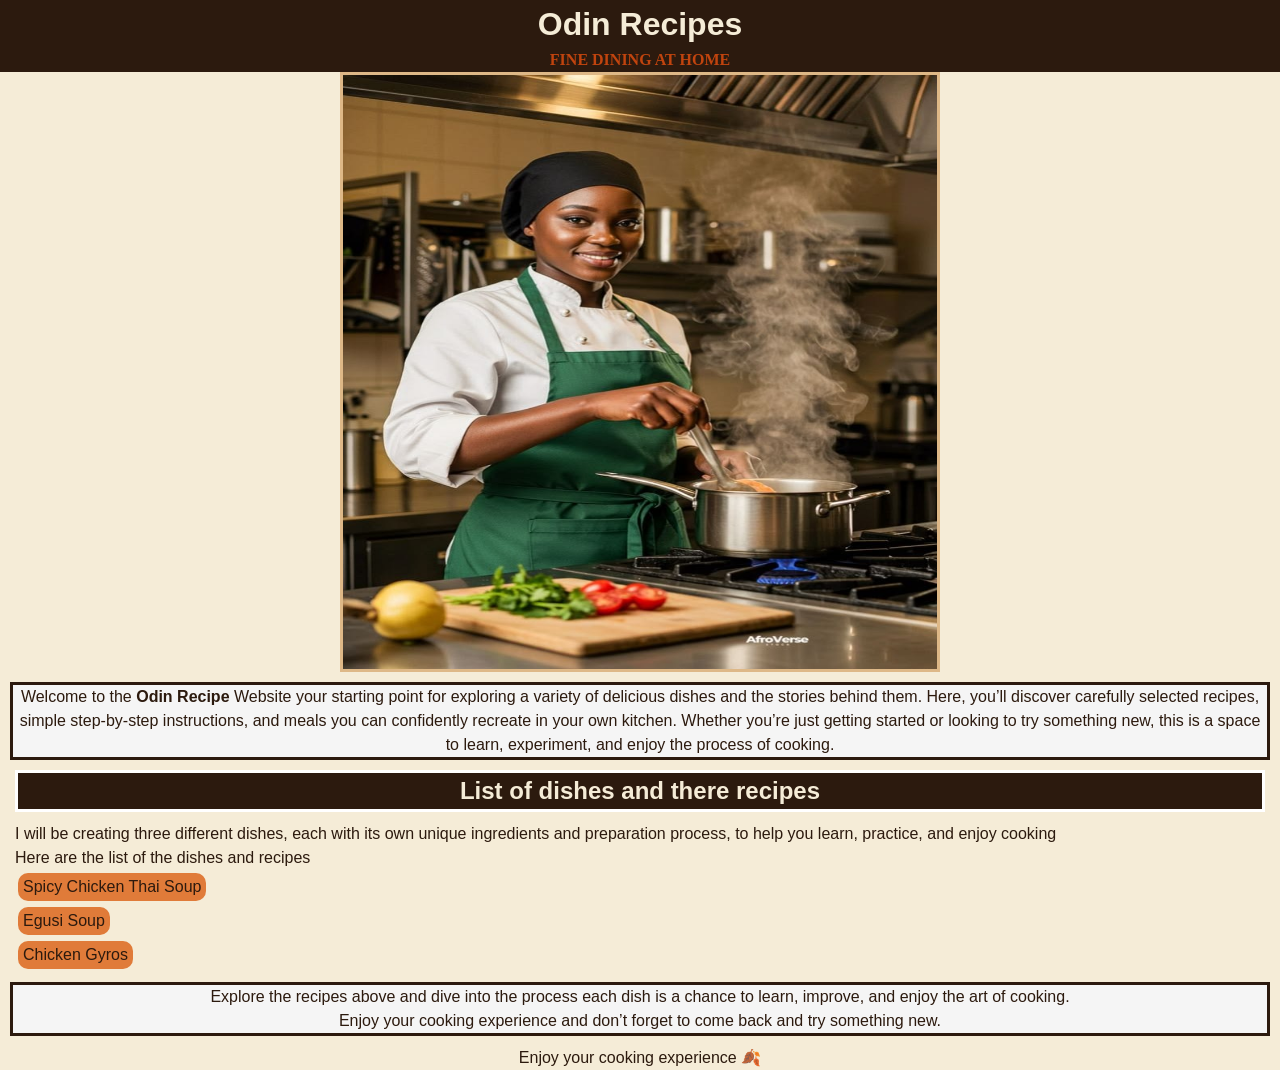
<file: index.html>
<!doctype html>
<html lang="en">

<head>
  <meta charset="UTF-8" />
  <meta name="viewport" content="width=device-width, initial-scale=1.0" />
  <title>Document</title>
  <link rel="stylesheet" href="style.css/style.css" />
</head>

<body>
  <div class="hero">
    <h1>Odin Recipes</h1>
    <h4 class="fine">FINE DINING AT HOME</h4>
    <img src="./images/chef.jpg" alt="an african chef" width="600" height="600" />
  </div>
  <div class="intro">
    <p>
      Welcome to the <strong>Odin Recipe</strong> Website your starting point
      for exploring a variety of delicious dishes and the stories behind them.
      Here, you’ll discover carefully selected recipes, simple step-by-step
      instructions, and meals you can confidently recreate in your own kitchen.
      Whether you’re just getting started or looking to try something new, this
      is a space to learn, experiment, and enjoy the process of cooking.
    </p>
  </div>
  <div class="recipes">
    <h2 class="head">List of dishes and there recipes</h2>
    <p>
      I will be creating three different dishes, each with its own unique
      ingredients and preparation process, to help you learn, practice, and
      enjoy cooking
    </p>
    <p>Here are the list of the dishes and recipes</p>
    <div class="recipes-list">
      <ul>
        <li>
          <a href="./Recipes/thai-soup.html" class="button" target="_blank">Spicy Chicken Thai Soup</a>
        </li>
        <li>
          <a href="./Recipes/Egusi-Soup.html" class="button" target="_blank">Egusi Soup</a>
        <li>
          <a href="./Recipes/Chicken-Gyros.html" class="button" target="_blank">Chicken Gyros</a>
      </ul>
    </div>
  </div>
  <div class="footer">
    <p>
      Explore the recipes above and dive into the process each dish is a chance
      to learn, improve, and enjoy the art of cooking.
    </p>
    <p>
      Enjoy your cooking experience and don’t forget to come back and try
      something new.
    </p>
  </div>
  <p class="enjoy">Enjoy your cooking experience 🍂</p>

</body>

</html>
</file>
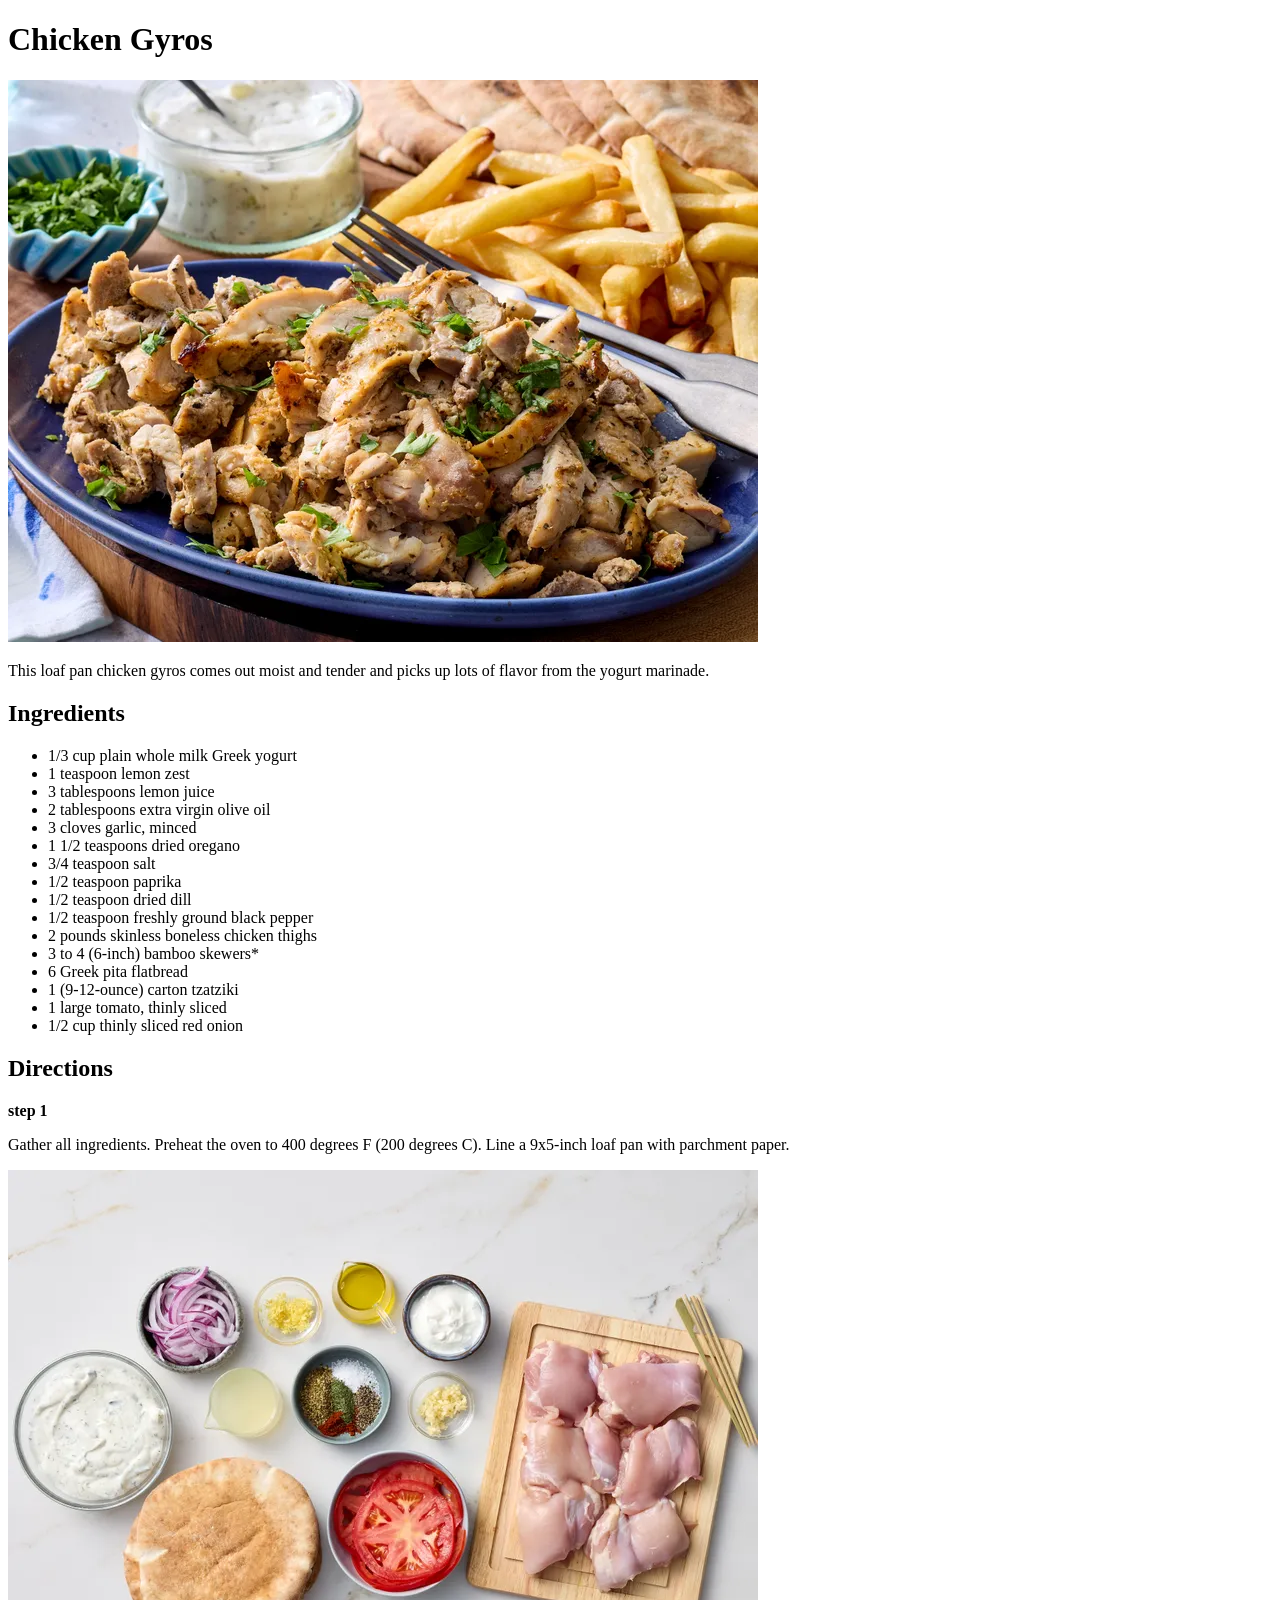
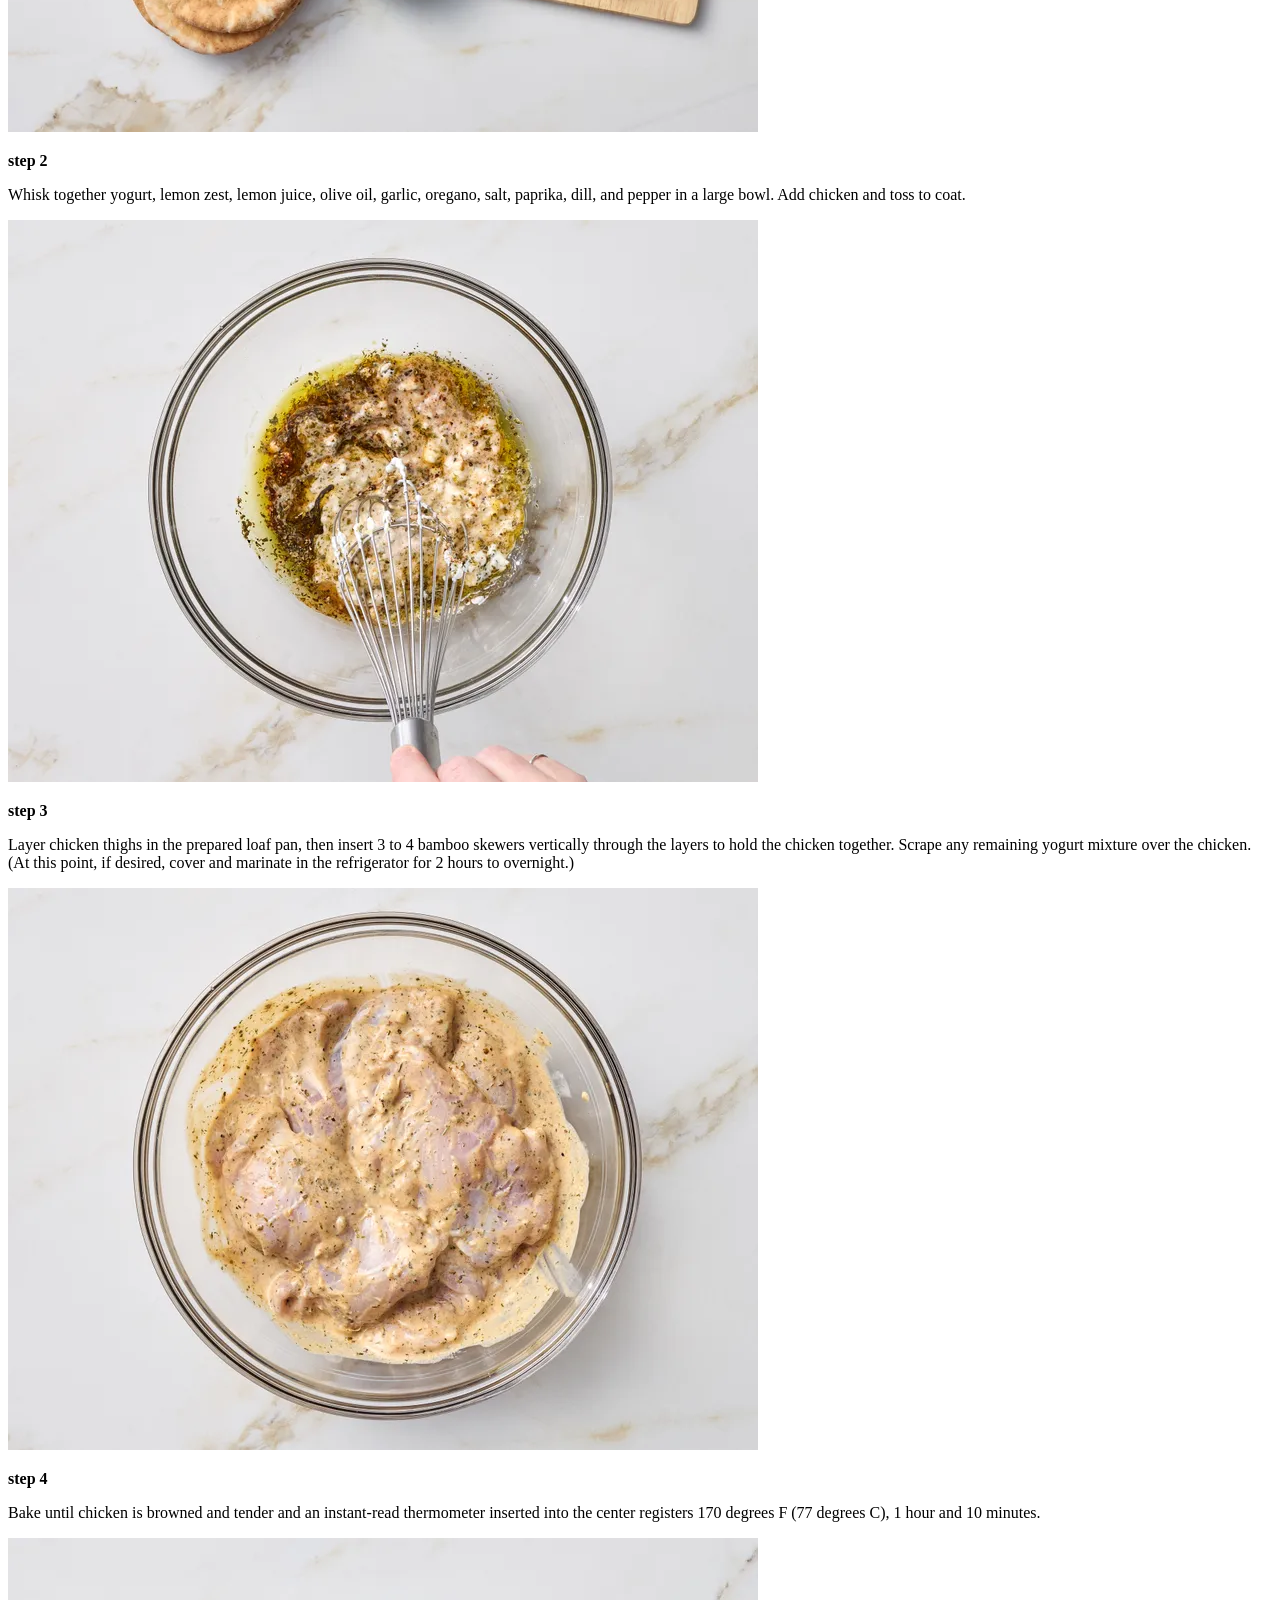
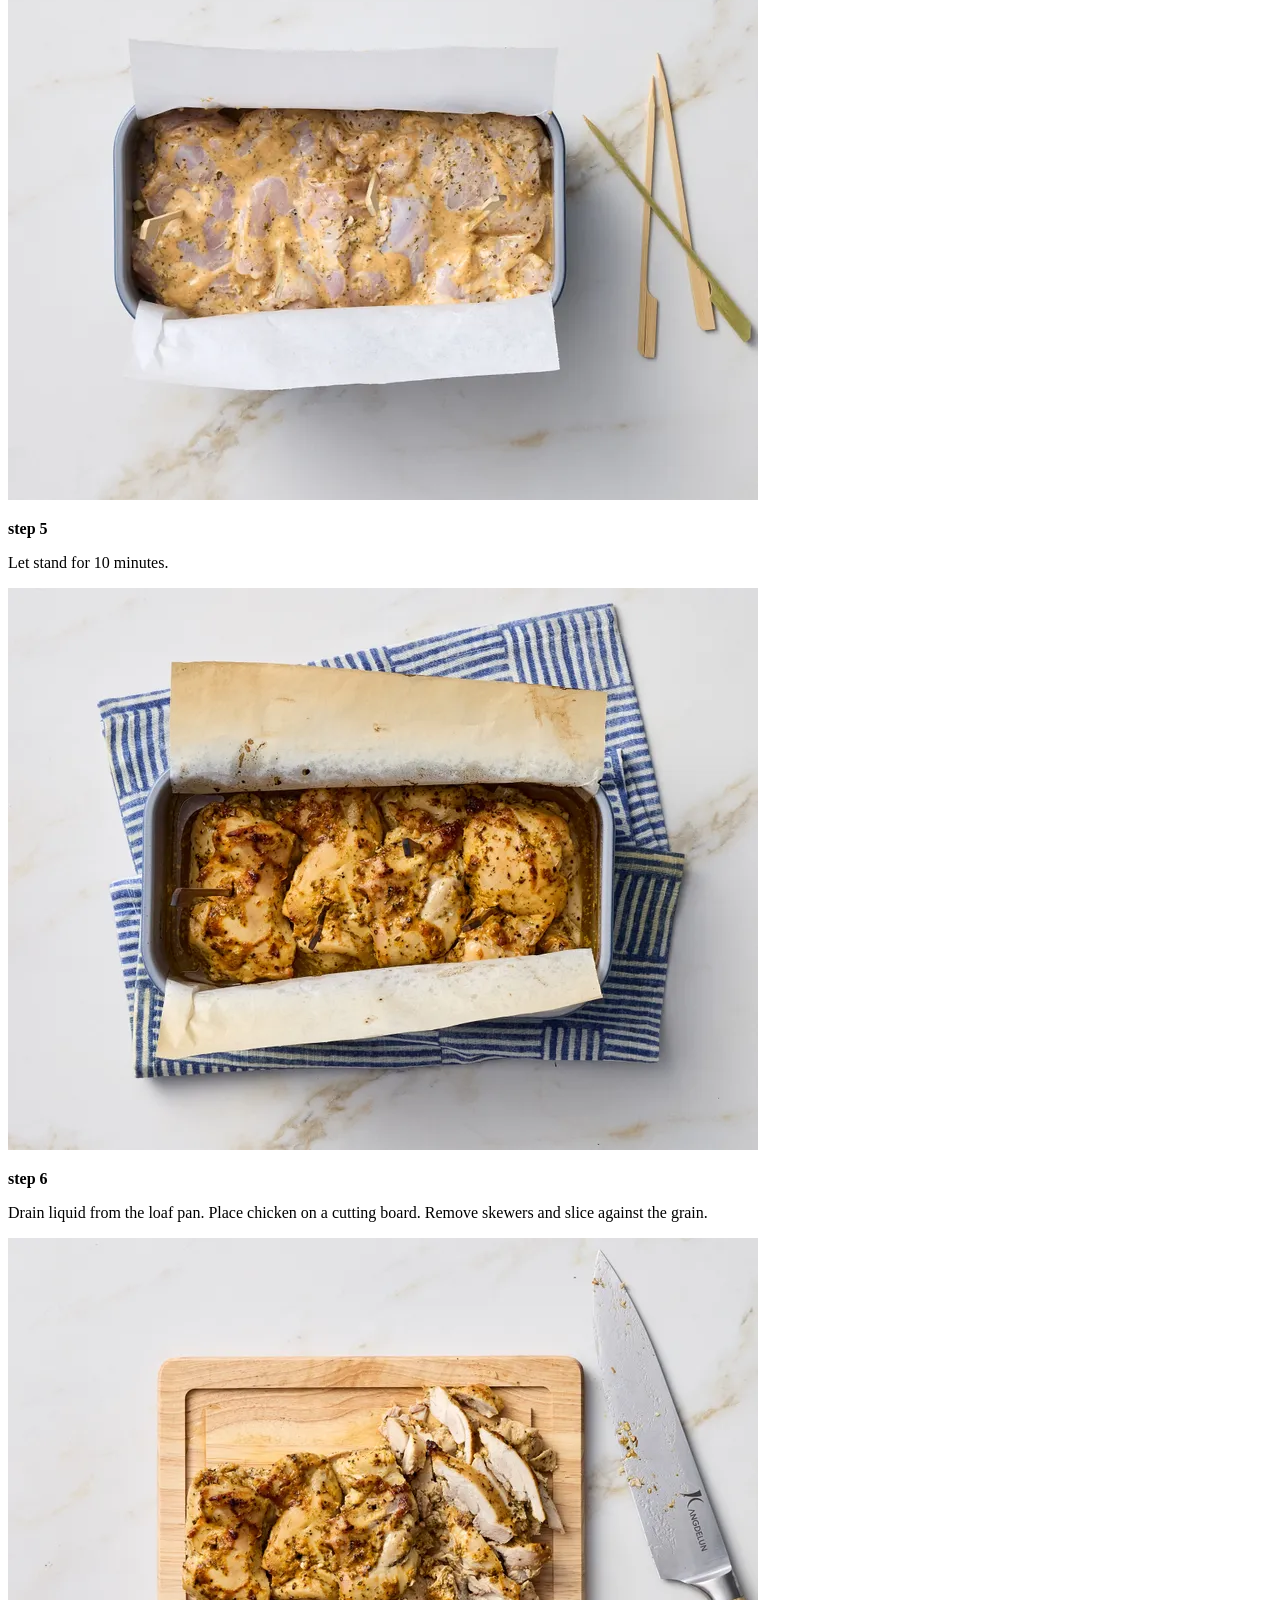
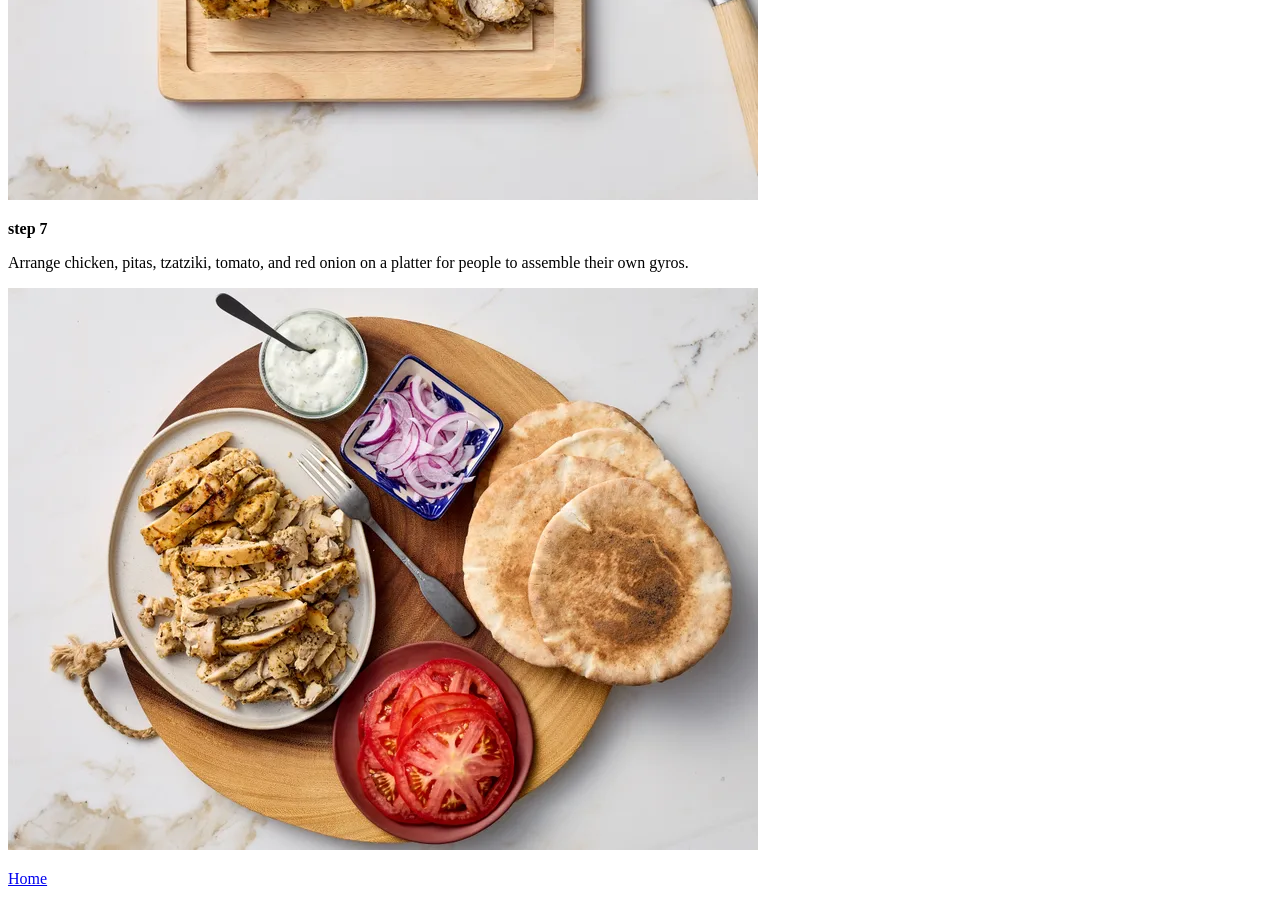
<file: Recipes/Chicken-Gyros.html>
<!DOCTYPE html>
<html lang="en">

<head>
    <meta charset="UTF-8">
    <meta name="viewport" content="width=device-width, initial-scale=1.0">
    <title>Chicken Gyros</title>
</head>

<body>
    <h1>Chicken Gyros</h1>
    <img src="../images/chick1.jpg" alt="finish dish of chicken gyros">
    <p>This loaf pan chicken gyros comes out moist and tender and picks up lots of flavor from the yogurt marinade.</p>
    <h2>Ingredients</h2>
    <ul>
        <li>1/3 cup plain whole milk Greek yogurt</li>
        <li>1 teaspoon lemon zest</li>
        <li>3 tablespoons lemon juice</li>
        <li>2 tablespoons extra virgin olive oil</li>
        <li>3 cloves garlic, minced</li>
        <li>1 1/2 teaspoons dried oregano</li>
        <li>3/4 teaspoon salt</li>
        <li>1/2 teaspoon paprika</li>
        <li>1/2 teaspoon dried dill</li>
        <li>1/2 teaspoon freshly ground black pepper</li>
        <li>2 pounds skinless boneless chicken thighs</li>
        <li>3 to 4 (6-inch) bamboo skewers*</li>
        <li>6 Greek pita flatbread</li>
        <li>1 (9-12-ounce) carton tzatziki</li>
        <li>1 large tomato, thinly sliced</li>
        <li>1/2 cup thinly sliced red onion</li>
    </ul>
    <h2>Directions</h2>
    <p><strong>step 1</strong></p>
    <p>Gather all ingredients. Preheat the oven to 400 degrees F (200 degrees C). Line a 9x5-inch loaf pan with
        parchment paper.</p>
    <img src="../images/chick2.jpg" alt="Prop Styling: Sue Mitchell">
    <p><strong>step 2</strong></p>
    <p>Whisk together yogurt, lemon zest, lemon juice, olive oil, garlic, oregano, salt, paprika, dill, and pepper in a
        large bowl. Add chicken and toss to coat.</p>
    <img src="../images/chick3.jpg" alt="Prop Styling: Sue Mitchell">
    <p><strong>step 3</strong></p>
    <p>Layer chicken thighs in the prepared loaf pan, then insert 3 to 4 bamboo skewers vertically through the layers to
        hold the chicken together. Scrape any remaining yogurt mixture over the chicken. (At this point, if desired,
        cover and marinate in the refrigerator for 2 hours to overnight.)</p>
    <img src="../images/chick4.jpg" alt="Prop Styling: Sue Mitchell">
    <p><strong>step 4</strong></p>
    <p>Bake until chicken is browned and tender and an instant-read thermometer inserted into the center registers 170
        degrees F (77 degrees C), 1 hour and 10 minutes.</p>
    <img src="../images/chick5.jpg" alt="Prop Styling: Sue Mitchell">
    <p><strong>step 5</strong></p>
    <p>Let stand for 10 minutes.</p>
    <img src="../images/chick6.jpg" alt="Prop Styling: Sue Mitchell">
    <p><strong>step 6</strong></p>
    <p>Drain liquid from the loaf pan. Place chicken on a cutting board. Remove skewers and slice against the grain.</p>
    <img src="../images/chick7.jpg" alt="Prop Styling: Sue Mitchell">
    <p><strong>step 7</strong></p>
    <p>Arrange chicken, pitas, tzatziki, tomato, and red onion on a platter for people to assemble their own gyros.</p>
    <img src="../images/chick8.jpg" alt="Prop Styling: Sue Mitchell">
    <p><a href="../index.html" rel="link back home" target="_blank">Home</a></p>
</body>

</html>
</file>
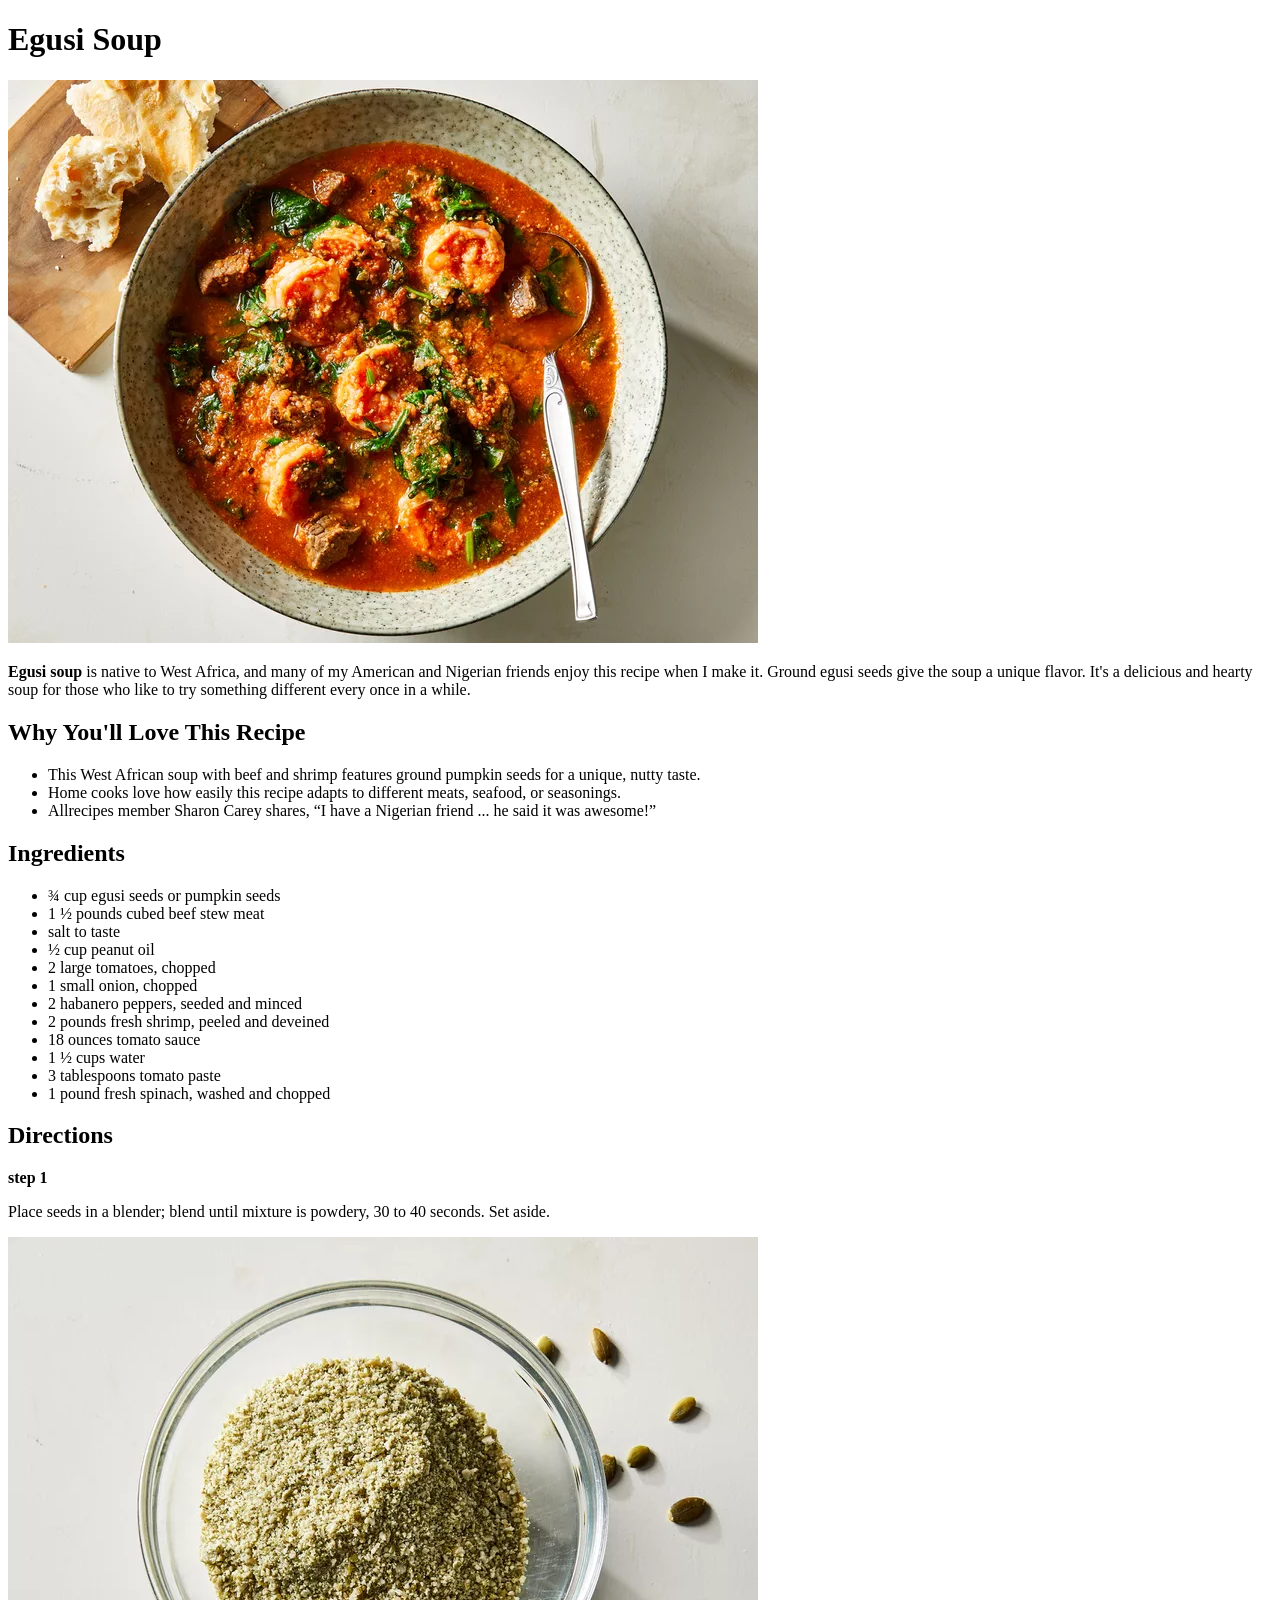
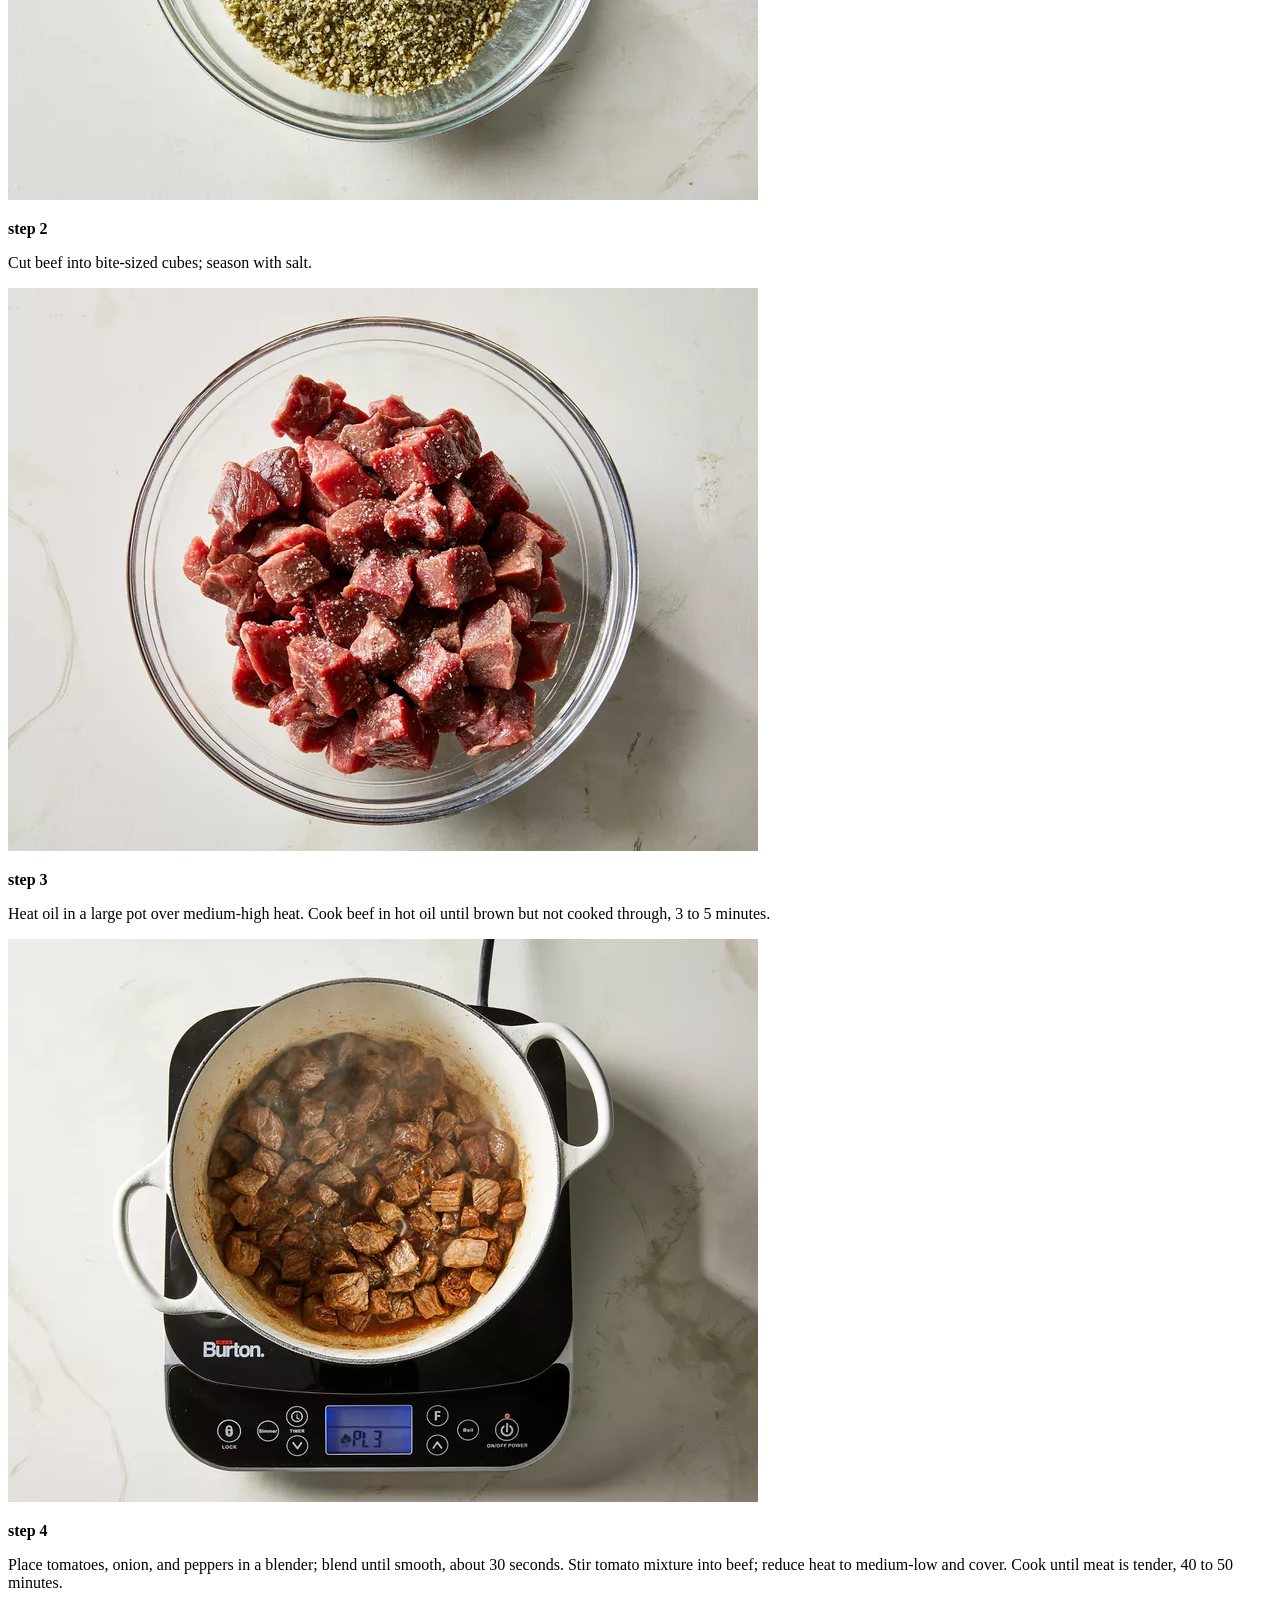
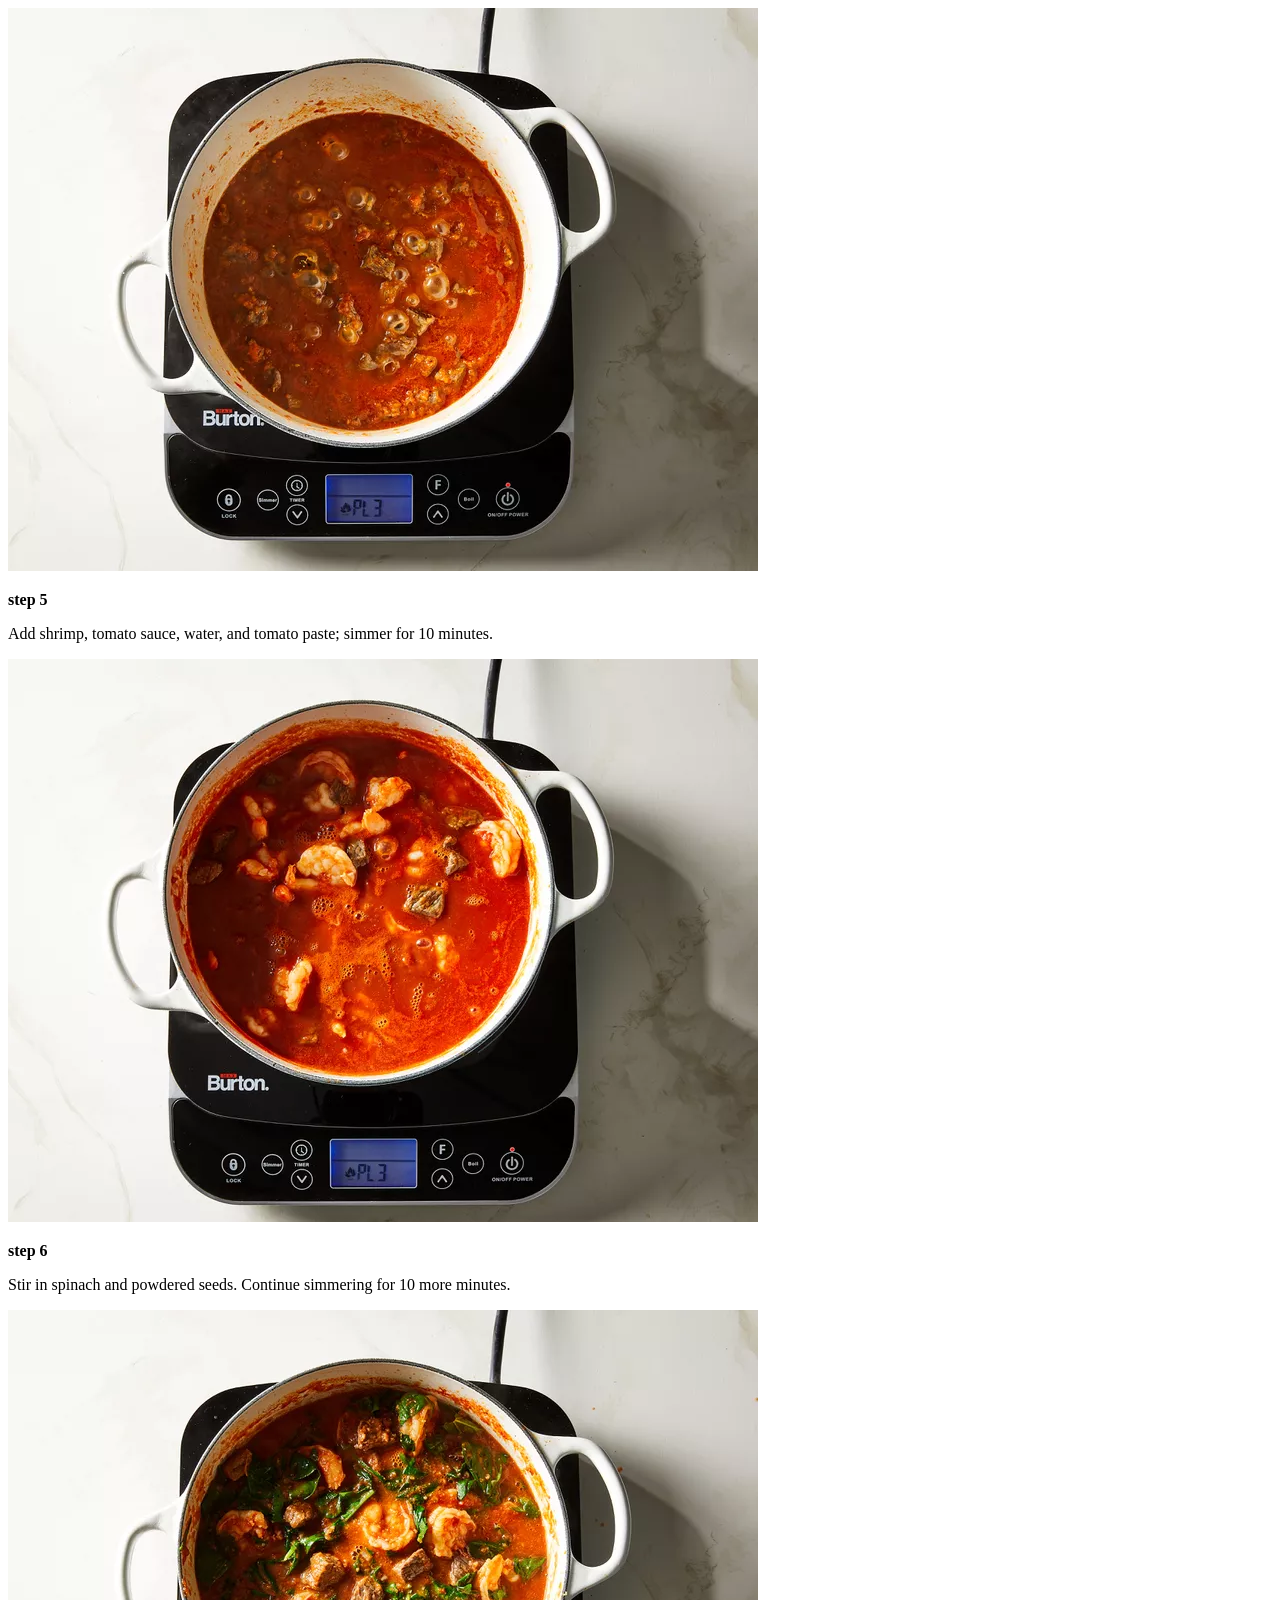
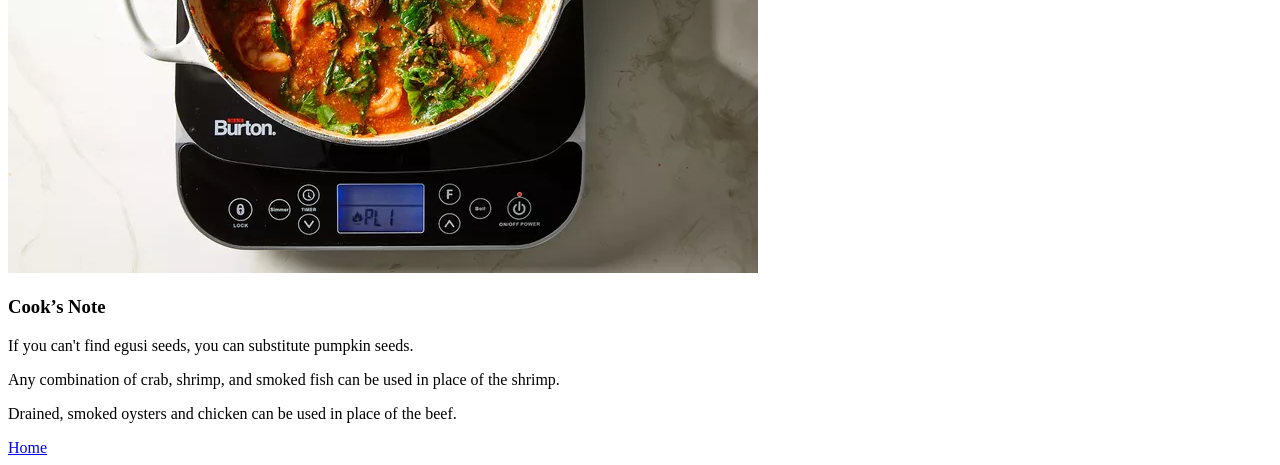
<file: Recipes/Egusi-Soup.html>
<!DOCTYPE html>
<html lang="en">

<head>
    <meta charset="UTF-8">
    <meta name="viewport" content="width=device-width, initial-scale=1.0">
    <title>Egusi soup</title>
</head>

<body>
    <h1>Egusi Soup</h1>
    <img src="../images/egu1.jpg" alt="finish dish of egusi">
    <p><strong>Egusi soup</strong> is native to West Africa, and many of my American and Nigerian friends enjoy this
        recipe when I make
        it. Ground egusi seeds give the soup a unique flavor. It's a delicious and hearty soup for those who like to try
        something different every once in a while.</p>
    <h2>Why You'll Love This Recipe</h2>
    <ul>
        <li>This West African soup with beef and shrimp features ground pumpkin seeds for a unique, nutty taste.</li>
        <li>Home cooks love how easily this recipe adapts to different meats, seafood, or seasonings.</li>
        <li>Allrecipes member Sharon Carey shares, “I have a Nigerian friend ... he said it was awesome!”</li>
    </ul>
    <h2>Ingredients</h2>
    <ul>
        <li>¾ cup egusi seeds or pumpkin seeds</li>
        <li>1 ½ pounds cubed beef stew meat</li>
        <li>salt to taste</li>
        <li>½ cup peanut oil</li>
        <li>2 large tomatoes, chopped</li>
        <li>1 small onion, chopped</li>
        <li>2 habanero peppers, seeded and minced</li>
        <li>2 pounds fresh shrimp, peeled and deveined</li>
        <li>18 ounces tomato sauce</li>
        <li>1 ½ cups water</li>
        <li>3 tablespoons tomato paste</li>
        <li>1 pound fresh spinach, washed and chopped</li>
    </ul>
    <h2>Directions</h2>
    <p><strong>step 1</strong></p>
    <p>Place seeds in a blender; blend until mixture is powdery, 30 to 40 seconds. Set aside.</p>
    <img src="../images/egu2.jpg" alt="Dotdash Meredith Food Studios">
    <p><strong>step 2</strong></p>
    <p>Cut beef into bite-sized cubes; season with salt.</p>
    <img src="../images/egu3.jpg" alt="Dotdash Meredith Food Studios">
    <p><strong>step 3</strong></p>
    <p>Heat oil in a large pot over medium-high heat. Cook beef in hot oil until brown but not cooked through, 3 to 5
        minutes.</p>
    <img src="../images/egu4.jpg" alt="Dotdash Meredith Food Studios">
    <p><strong>step 4</strong></p>
    <p>Place tomatoes, onion, and peppers in a blender; blend until smooth, about 30 seconds. Stir tomato mixture into
        beef; reduce heat to medium-low and cover. Cook until meat is tender, 40 to 50 minutes.</p>
    <img src="../images/egu5.jpg" alt="Dotdash Meredith Food Studios">
    <p><strong>step 5</strong></p>
    <p>Add shrimp, tomato sauce, water, and tomato paste; simmer for 10 minutes.</p>
    <img src="../images/egu6.jpg" alt="Dotdash Meredith Food Studios">
    <p><strong>step 6</strong></p>
    <p>Stir in spinach and powdered seeds. Continue simmering for 10 more minutes.</p>
    <img src="../images/egu7.jpg" alt="Dotdash Meredith Food Studios">
    <h3>Cook’s Note</h3>
    <p>If you can't find egusi seeds, you can substitute pumpkin seeds.</p>
    <p>Any combination of crab, shrimp, and smoked fish can be used in place of the shrimp.</p>
    <p>Drained, smoked oysters and chicken can be used in place of the beef.</p>
    <a href="../index.html" rel="link back to home page" target="_blank">Home</a>
</body>

</html>
</file>
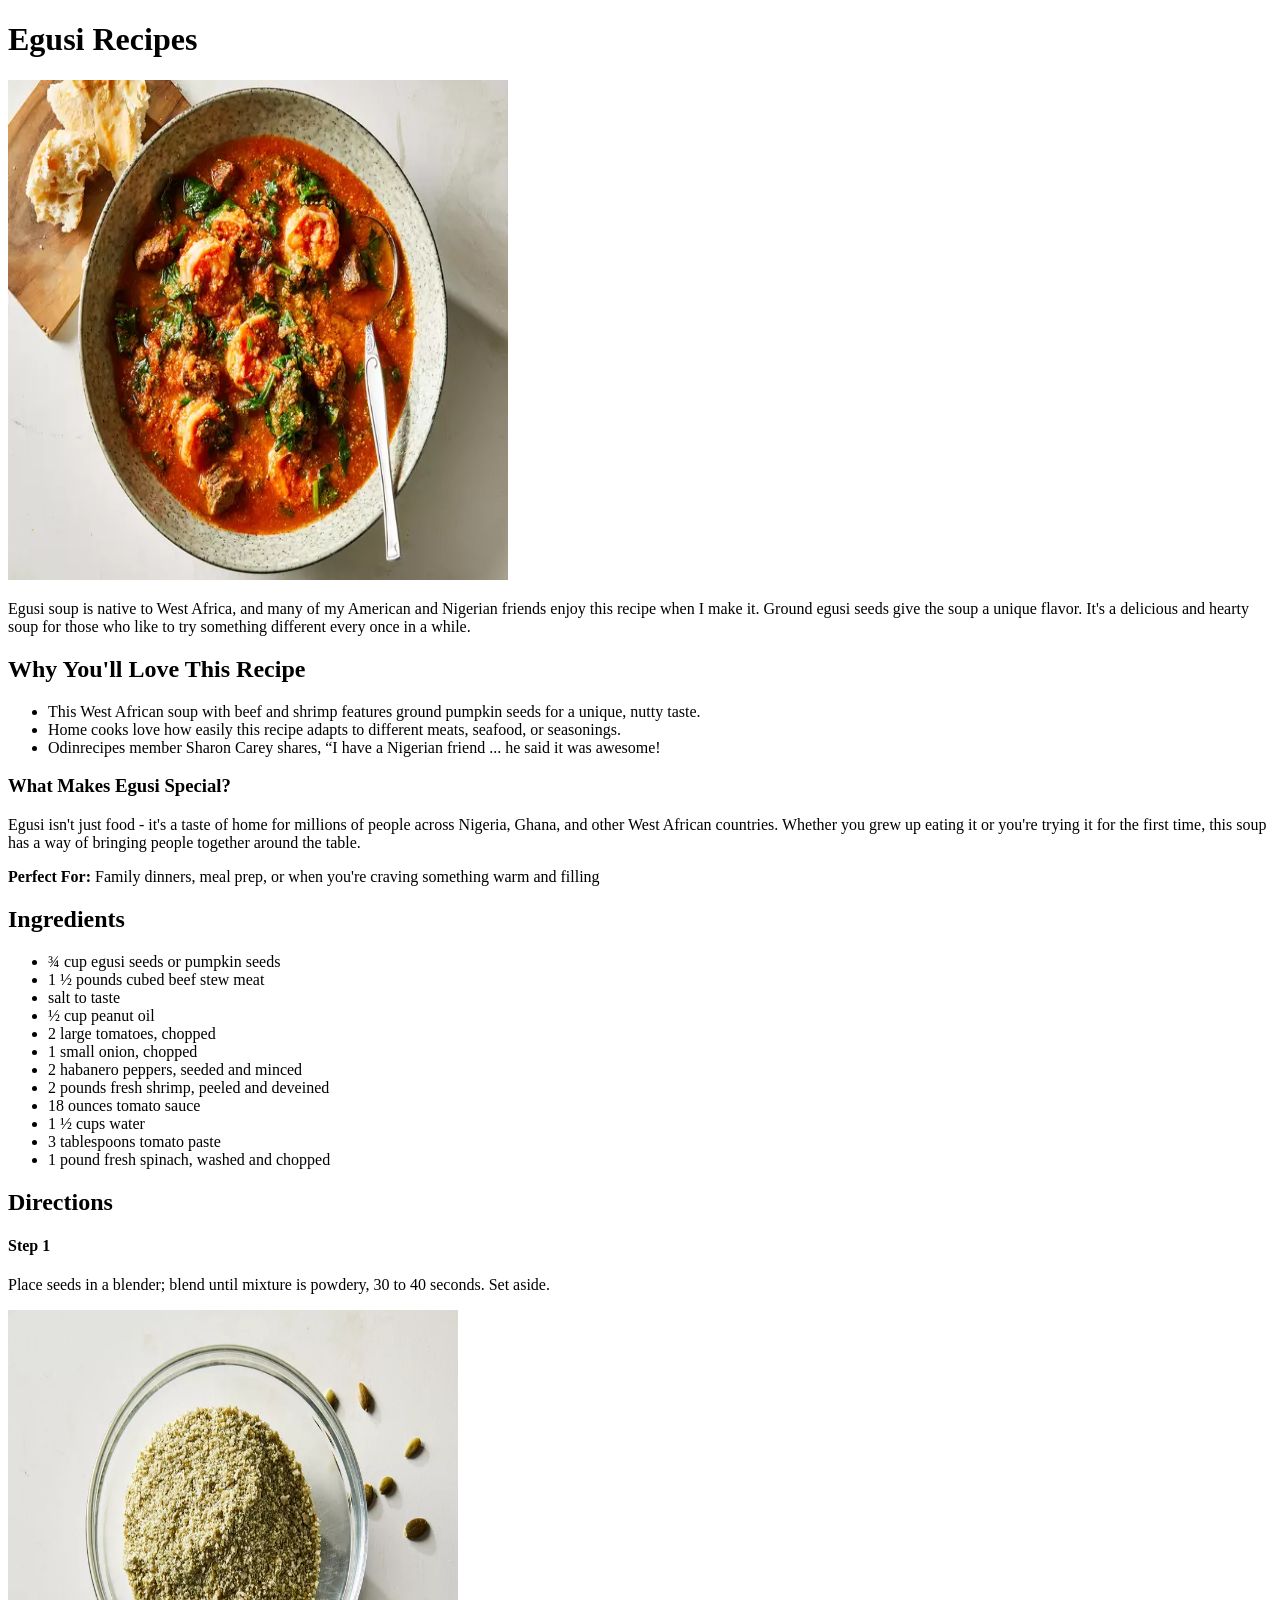
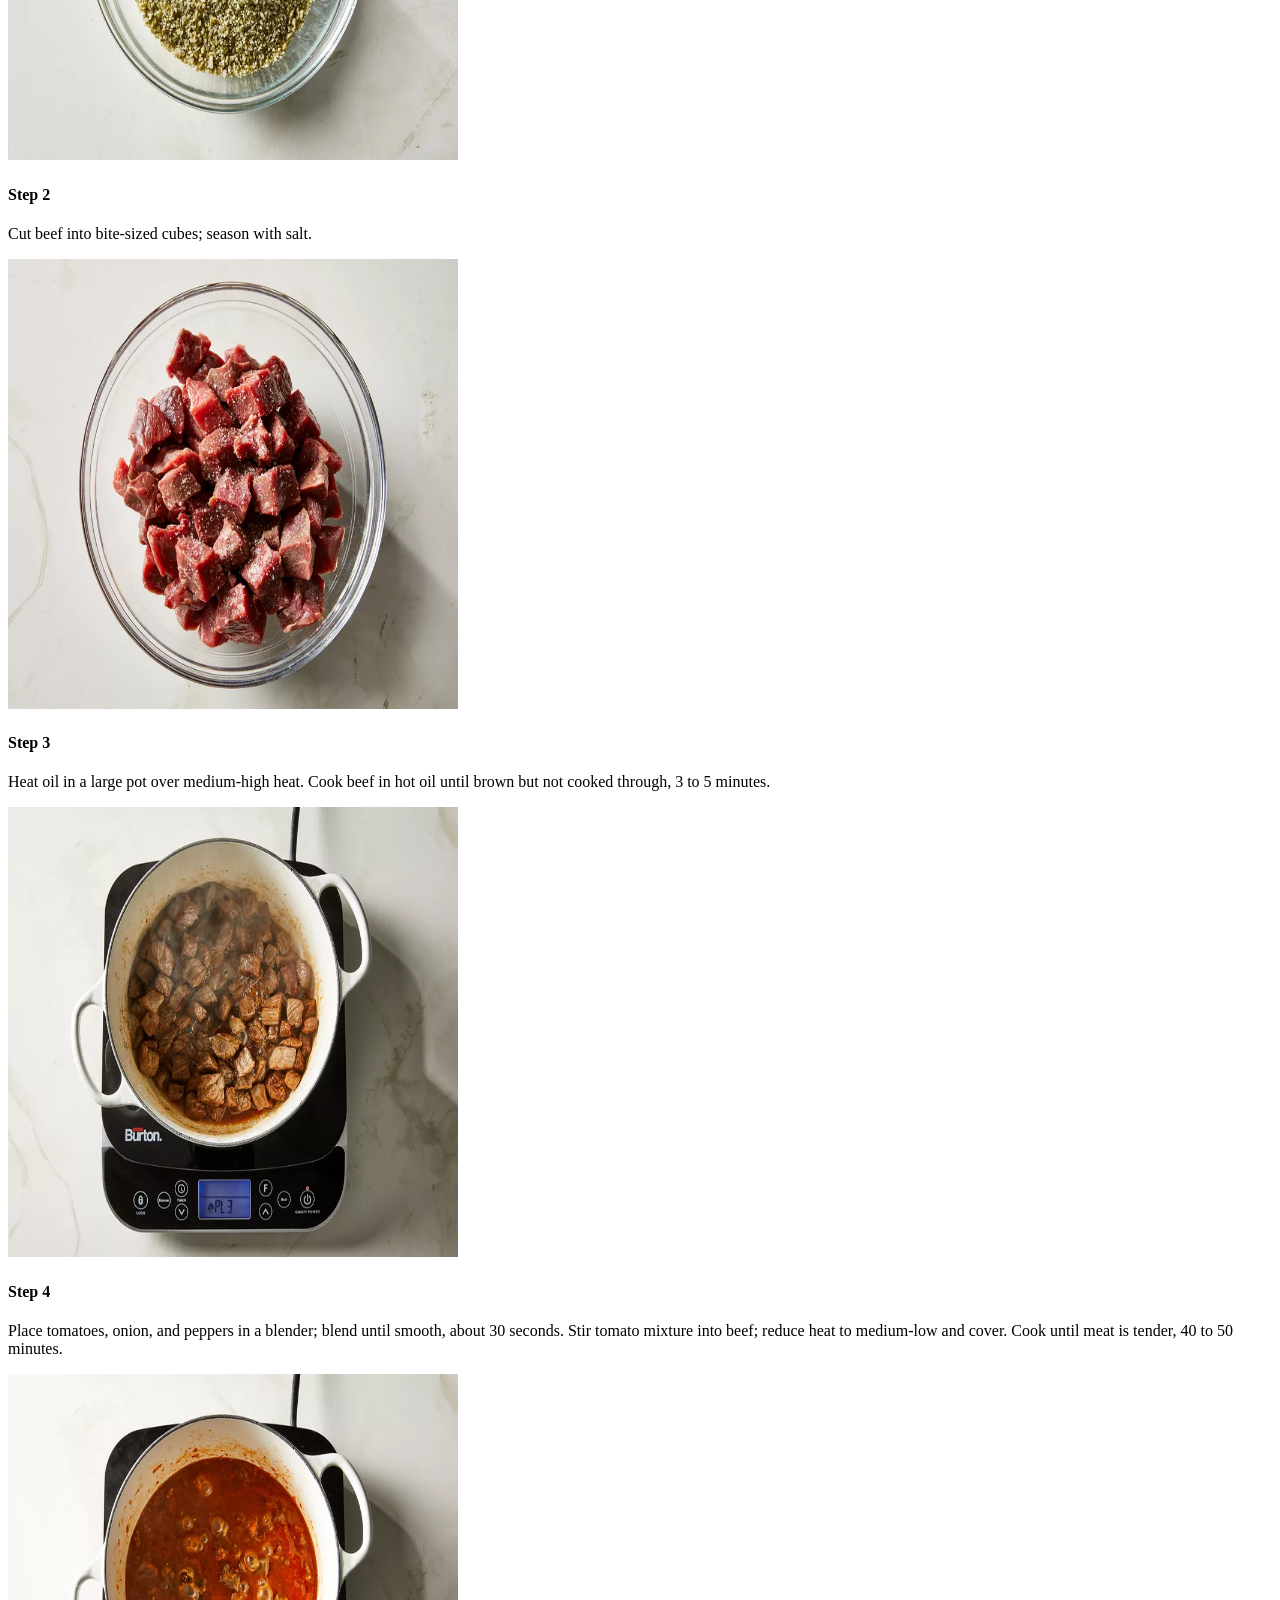
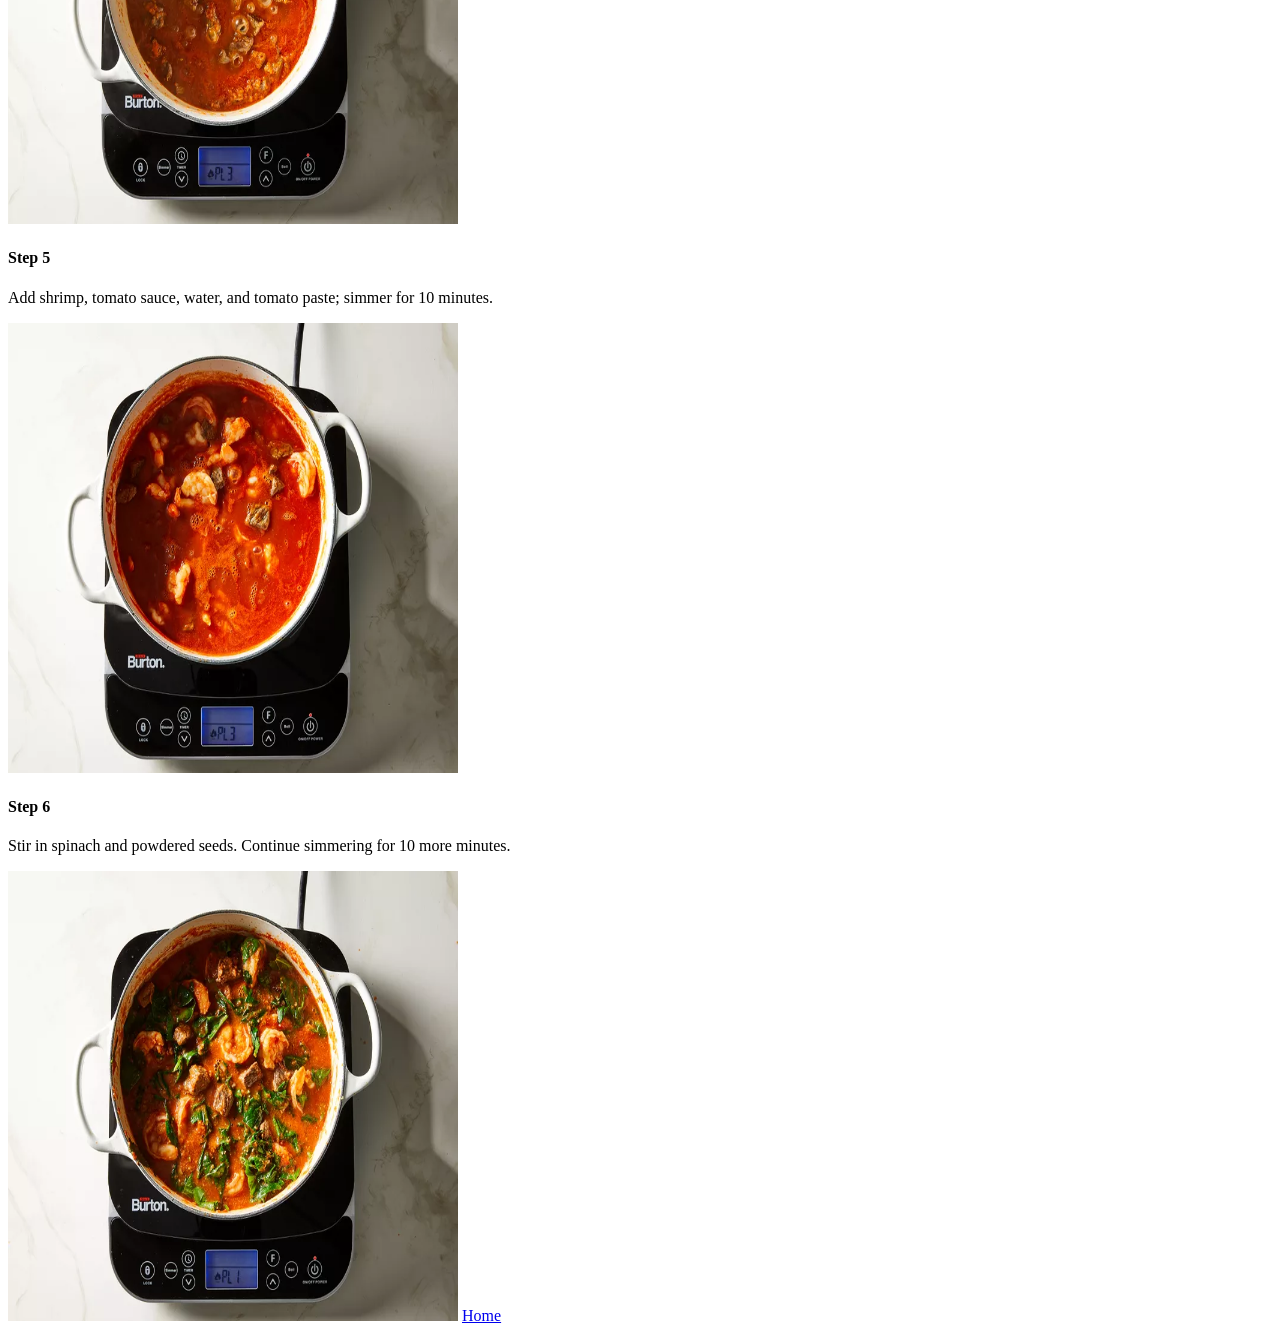
<file: recipes/Egusi.html>
<!DOCTYPE html>
<html lang="en">

<head>
    <meta charset="UTF-8">
    <meta name="author" content="chinonso">
    <meta name="description" content="talking about the recipe of egusi">
    <title>Egusi Recipes</title>
</head>

<body>
    <h1>Egusi Recipes</h1>
    <img src="../images/egusi1.jpg" alt="egusi dish on plate" height="500" width="500">
    <p>Egusi soup is native to West Africa, and many of my American and Nigerian friends enjoy this recipe when I make
        it. Ground egusi seeds give the soup a unique flavor. It's a delicious and hearty soup for those who like to try
        something different every once in a while.</p>
    <h2>Why You'll Love This Recipe</h2>
    <ul>
        <li>This West African soup with beef and shrimp features ground pumpkin seeds for a unique, nutty taste.</li>
        <li>Home cooks love how easily this recipe adapts to different meats, seafood, or seasonings.</li>
        <li>Odinrecipes member Sharon Carey shares, “I have a Nigerian friend ... he said it was awesome!</li>
    </ul>
    <h3>What Makes Egusi Special?</h3>
    <p>Egusi isn't just food - it's a taste of home for millions of people across Nigeria, Ghana, and other West African
        countries. Whether you grew up eating it or you're trying it for the first time, this soup has a way of bringing
        people together around the table.</p>
    <p><strong>Perfect For:</strong> Family dinners, meal prep, or when you're craving something warm and filling</p>
    <h2>Ingredients</h2>
    <ul>
        <li>¾ cup egusi seeds or pumpkin seeds</li>
        <li>1 ½ pounds cubed beef stew meat</li>
        <li>salt to taste</li>
        <li>½ cup peanut oil</li>
        <li>2 large tomatoes, chopped</li>
        <li>1 small onion, chopped</li>
        <li>2 habanero peppers, seeded and minced</li>
        <li>2 pounds fresh shrimp, peeled and deveined</li>
        <li>18 ounces tomato sauce</li>
        <li>1 ½ cups water</li>
        <li>3 tablespoons tomato paste</li>
        <li>1 pound fresh spinach, washed and chopped</li>
    </ul>
    <h2>Directions</h2>
    <h4>Step 1</h4>
    <p>Place seeds in a blender; blend until mixture is powdery, 30 to 40 seconds. Set aside.</p>
    <img src="../images/egusi2.jpg" alt="seed on plate being blend" height="450" width="450">
    <h4>Step 2</h4>
    <p>Cut beef into bite-sized cubes; season with salt.</p>
    <img src="../images/egusi3.jpg" alt="beef on plate" height="450" width="450">
    <h4>Step 3</h4>
    <p>Heat oil in a large pot over medium-high heat. Cook beef in hot oil until brown but not cooked through, 3 to 5
        minutes.</p>
    <img src="../images/egusi4.jpg" alt="meat on fire being cooked" height="450" width="450">
    <h4>Step 4</h4>
    <p>Place tomatoes, onion, and peppers in a blender; blend until smooth, about 30 seconds. Stir tomato mixture into
        beef; reduce heat to medium-low and cover. Cook until meat is tender, 40 to 50 minutes.</p>
    <img src="../images/egusi6.jpg" alt="image of tomatos" height="450" width="450">
    <h4>Step 5</h4>
    <P>Add shrimp, tomato sauce, water, and tomato paste; simmer for 10 minutes.</P>
    <img src="../images/egusi7.jpg" alt="tomato sauce, water, and tomato paste; simmer for 10 minutes." height="450"
        width="450">
    <h4>Step 6</h4>
    <p>Stir in spinach and powdered seeds. Continue simmering for 10 more minutes.</p>
    <img src="../images/egusi8.jpg" alt="photo of stiring in spinach and poweder seeds" height="450" width="450">
    <a href="../index.html">Home</a>
</body>

</html>
</file>
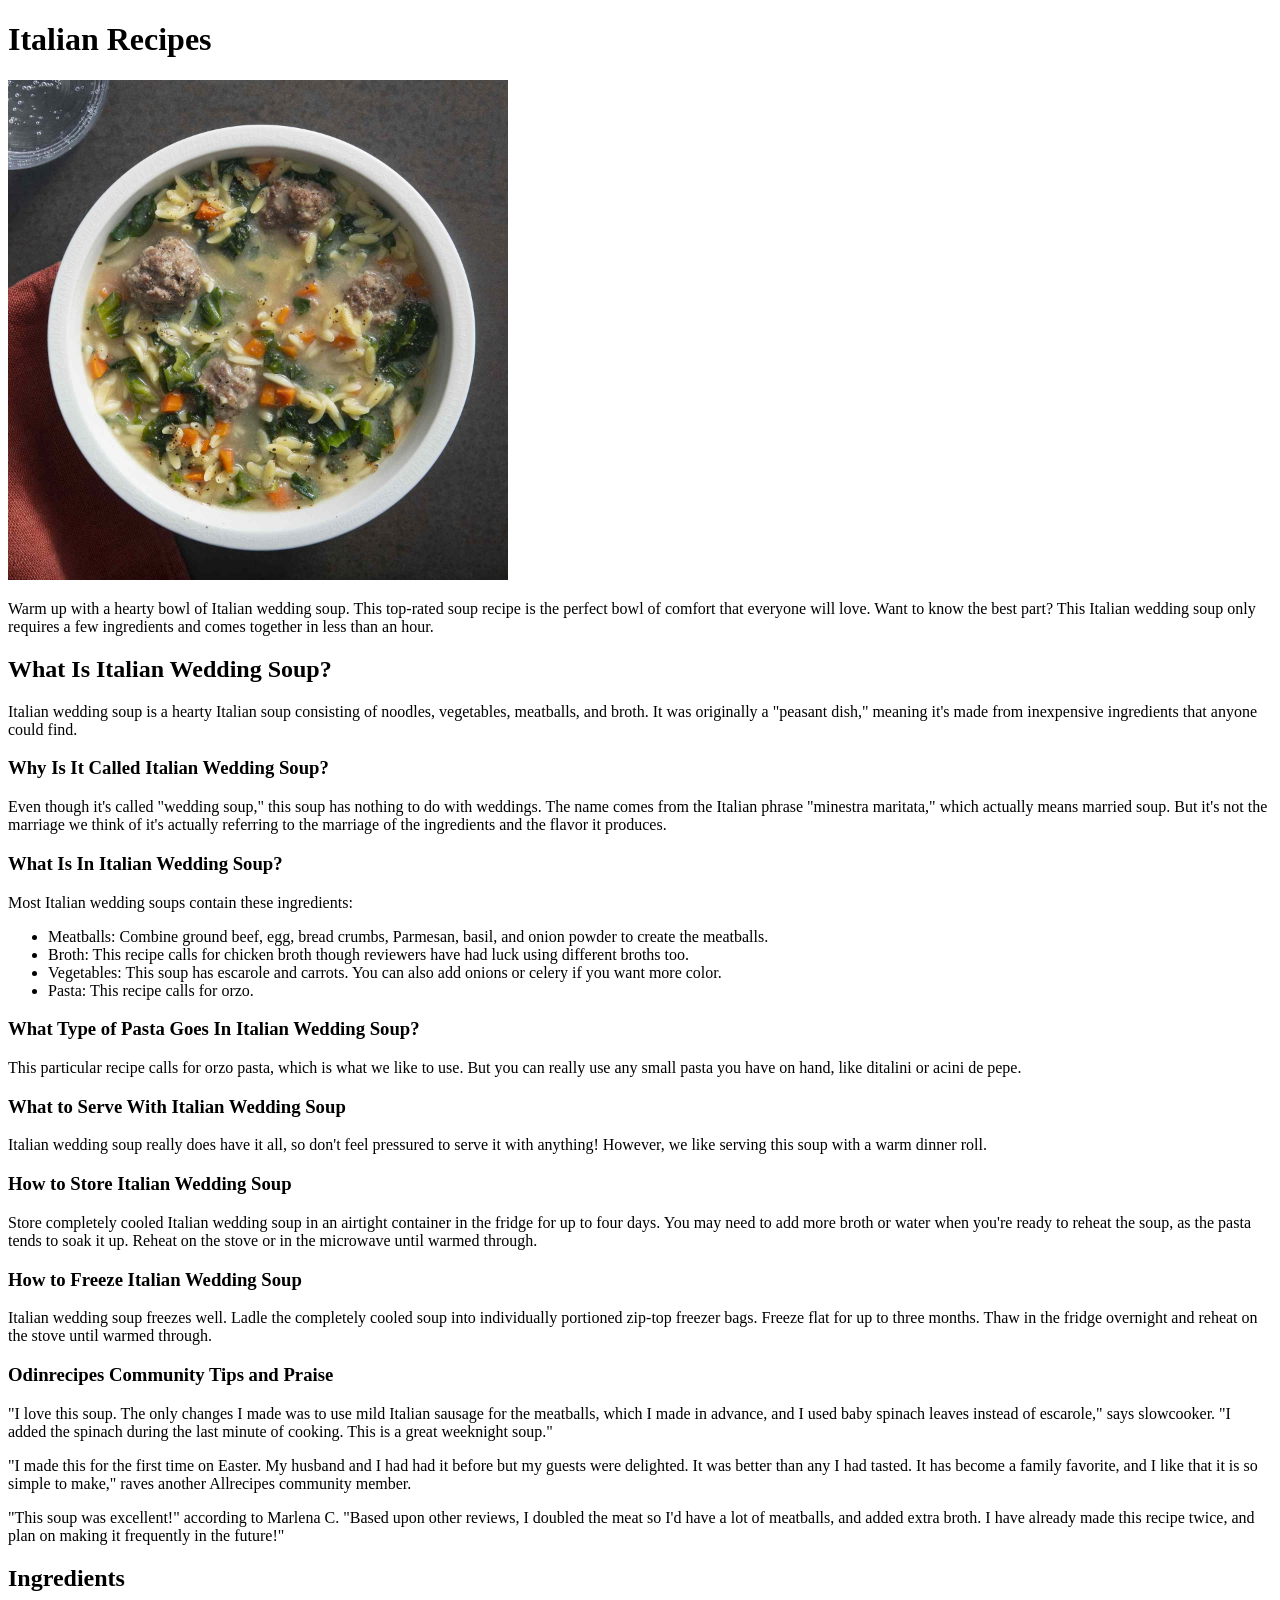
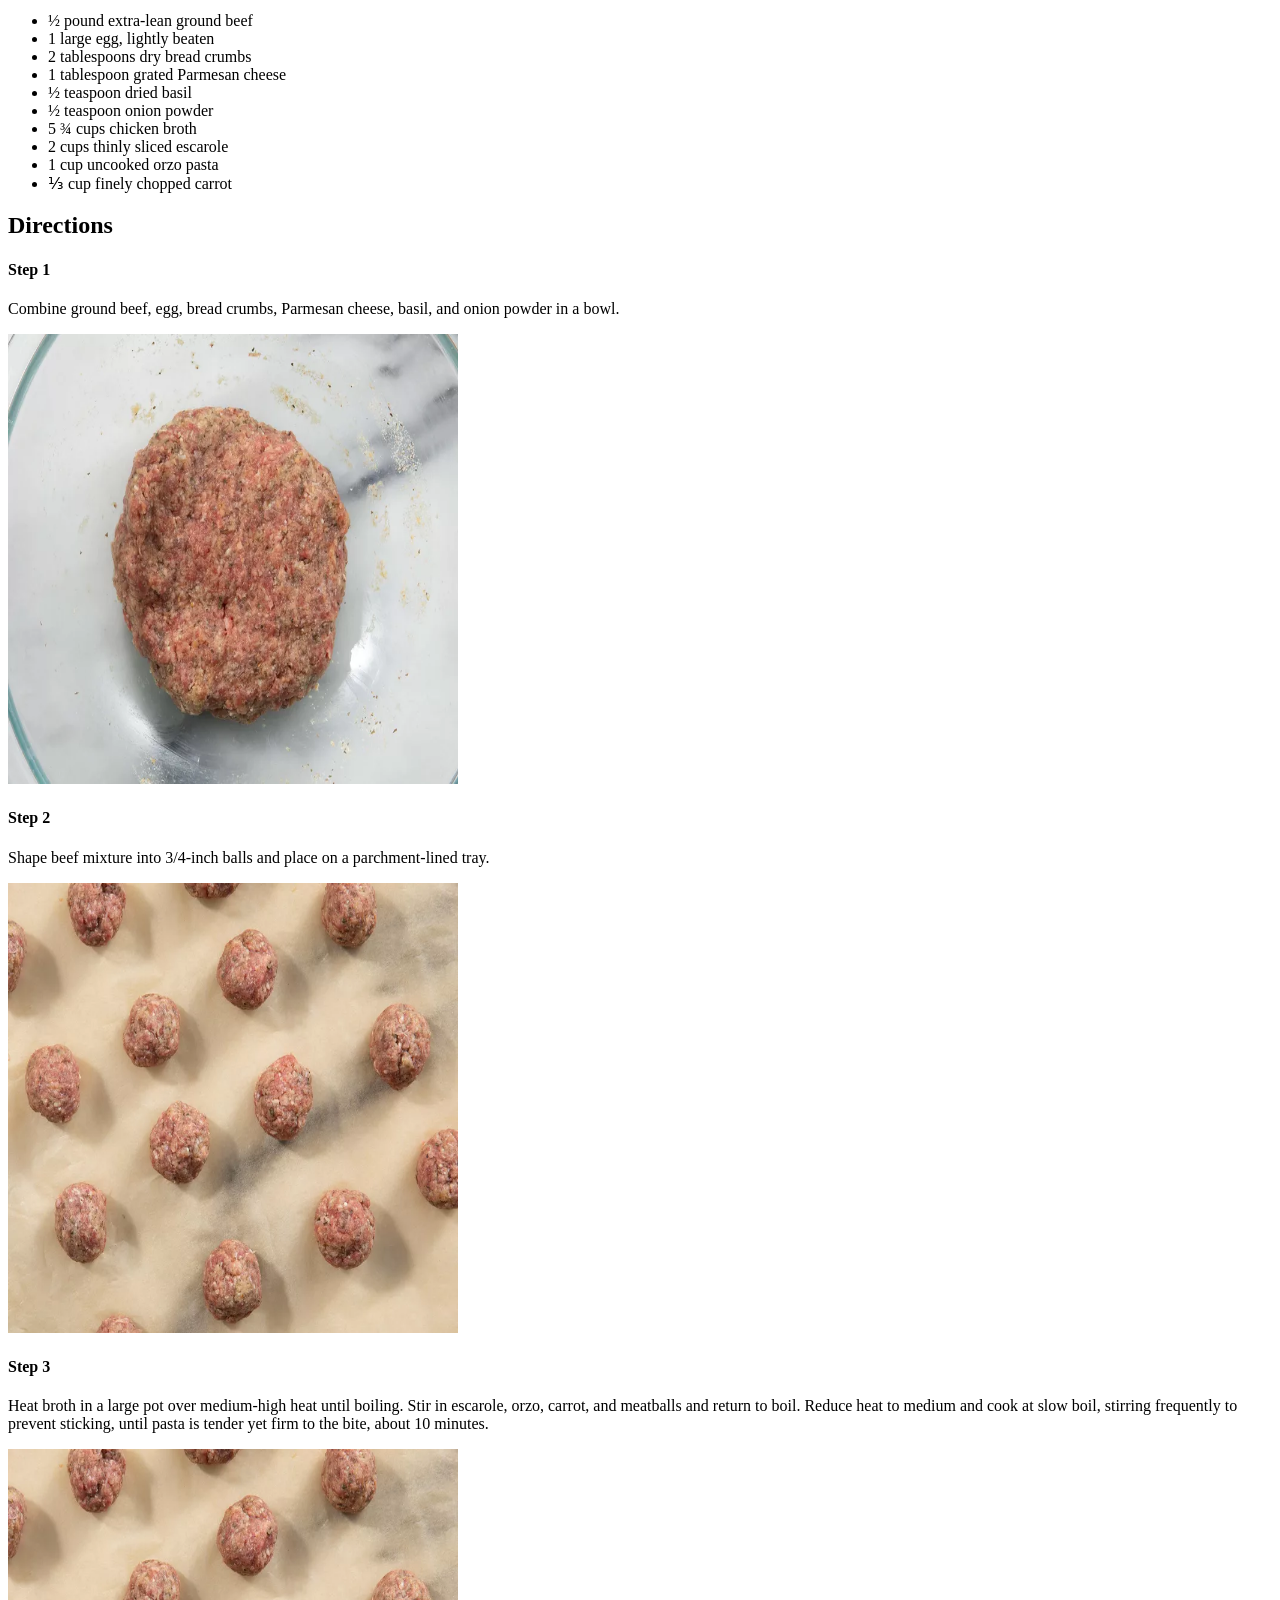
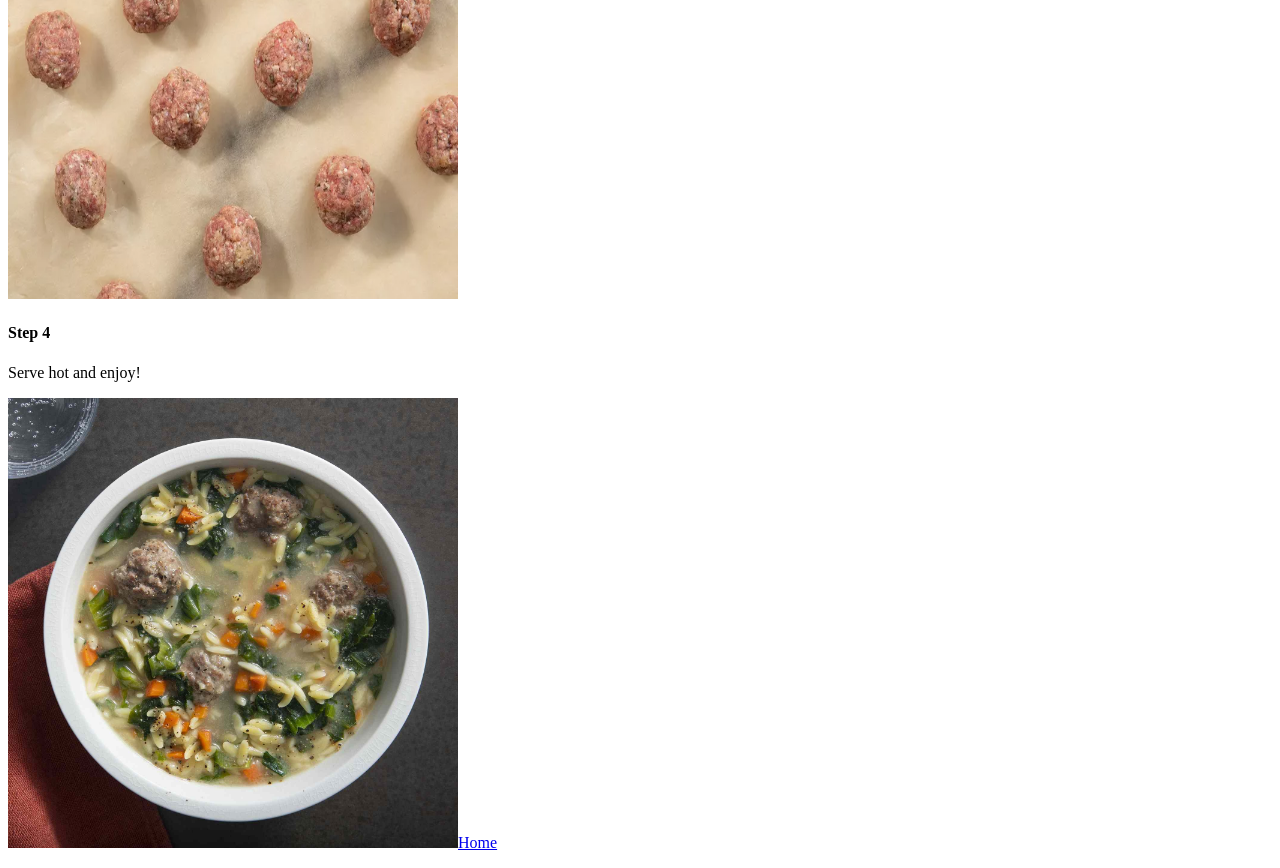
<file: recipes/Italian.html>
<!DOCTYPE html>
<html lang="en">

<head>
    <meta charset="UTF-8">
    <meta name="viewport" content="width=device-width, initial-scale=1.0">
    <title>Italian Recipes</title>
</head>

<body>
    <h1>Italian Recipes</h1>
    <img src="../images/italian1.jpg" alt="italian soup dish on plate" height="500" width="500">
    <p>Warm up with a hearty bowl of Italian wedding soup. This top-rated soup recipe is the perfect bowl of comfort
        that everyone will love. Want to know the best part? This Italian wedding soup only requires a few ingredients
        and comes together in less than an hour.</p>
    <h2>What Is Italian Wedding Soup?</h2>
    <p>Italian wedding soup is a hearty Italian soup consisting of noodles, vegetables, meatballs, and broth. It was
        originally a "peasant dish," meaning it's made from inexpensive ingredients that anyone could find.</p>
    <h3>Why Is It Called Italian Wedding Soup?</h3>
    <p>Even though it's called "wedding soup," this soup has nothing to do with weddings. The name comes from the
        Italian phrase "minestra maritata," which actually means married soup. But it's not the marriage we think of
        it's actually referring to the marriage of the ingredients and the flavor it produces.</p>
    <h3>What Is In Italian Wedding Soup?</h3>
    <p>Most Italian wedding soups contain these ingredients:</p>
    <ul>
        <li>Meatballs: Combine ground beef, egg, bread crumbs, Parmesan, basil, and onion powder to create the
            meatballs.</li>
        <li>Broth: This recipe calls for chicken broth though reviewers have had luck using different broths too.</li>
        <li>Vegetables: This soup has escarole and carrots. You can also add onions or celery if you want more color.
        </li>
        <li>Pasta: This recipe calls for orzo.</li>
    </ul>
    <h3>What Type of Pasta Goes In Italian Wedding Soup?</h3>
    <p>This particular recipe calls for orzo pasta, which is what we like to use. But you can really use any small pasta
        you have on hand, like ditalini or acini de pepe.</p>
    <h3>What to Serve With Italian Wedding Soup</h3>
    <p>Italian wedding soup really does have it all, so don't feel pressured to serve it with anything! However, we like
        serving this soup with a warm dinner roll.</p>
    <h3>How to Store Italian Wedding Soup</h3>
    <p>Store completely cooled Italian wedding soup in an airtight container in the fridge for up to four days. You may
        need to add more broth or water when you're ready to reheat the soup, as the pasta tends to soak it up. Reheat
        on the stove or in the microwave until warmed through.</p>
    <h3>How to Freeze Italian Wedding Soup</h3>
    <p>Italian wedding soup freezes well. Ladle the completely cooled soup into individually portioned zip-top freezer
        bags. Freeze flat for up to three months. Thaw in the fridge overnight and reheat on the stove until warmed
        through.</p>
    <h3>Odinrecipes Community Tips and Praise</h3>
    <p>"I love this soup. The only changes I made was to use mild Italian sausage for the meatballs, which I made in
        advance, and I used baby spinach leaves instead of escarole," says slowcooker. "I added the spinach during the
        last minute of cooking. This is a great weeknight soup."</p>
    <p>"I made this for the first time on Easter. My husband and I had had it before but my guests were delighted. It
        was better than any I had tasted. It has become a family favorite, and I like that it is so simple to make,"
        raves another Allrecipes community member.</p>
    <p>"This soup was excellent!" according to Marlena C. "Based upon other reviews, I doubled the meat so I'd have a
        lot of meatballs, and added extra broth. I have already made this recipe twice, and plan on making it frequently
        in the future!"</p>
    <h2>Ingredients</h2>
    <ul>
        <li>½ pound extra-lean ground beef</li>
        <li>1 large egg, lightly beaten</li>
        <li>2 tablespoons dry bread crumbs</li>
        <li>1 tablespoon grated Parmesan cheese</li>
        <li>½ teaspoon dried basil</li>
        <li>½ teaspoon onion powder</li>
        <li>5 ¾ cups chicken broth</li>
        <li>2 cups thinly sliced escarole</li>
        <li>1 cup uncooked orzo pasta</li>
        <li>⅓ cup finely chopped carrot</li>
    </ul>
    <h2>Directions</h2>
    <h4>Step 1</h4>
    <p>Combine ground beef, egg, bread crumbs, Parmesan cheese, basil, and onion powder in a bowl.</p>
    <img src="../images/italian2.jpg" alt="image of grounded beef" height="450" width="450">
    <h4>Step 2</h4>
    <p>Shape beef mixture into 3/4-inch balls and place on a parchment-lined tray.</p>
    <img src="../images/italian3.jpg" alt="Shape beef mixture into 3/4-inch balls and place on a parchment-lined tray"
        height="450" width="450">
    <h4>Step 3</h4>
    <p>Heat broth in a large pot over medium-high heat until boiling. Stir in escarole, orzo, carrot, and meatballs and
        return to boil. Reduce heat to medium and cook at slow boil, stirring frequently to prevent sticking, until
        pasta is tender yet firm to the bite, about 10 minutes.</p>
    <img src="../images/italian3.jpg" alt="food being heated" height="450" width="450">
    <h4>Step 4</h4>
    <p>Serve hot and enjoy!</p>
    <img src="../images/italian1.jpg" alt="italian soup dish on plate" height="450" width="450" <p><a
        href="../index.html">Home</a></p>
</body>

</html>
</file>
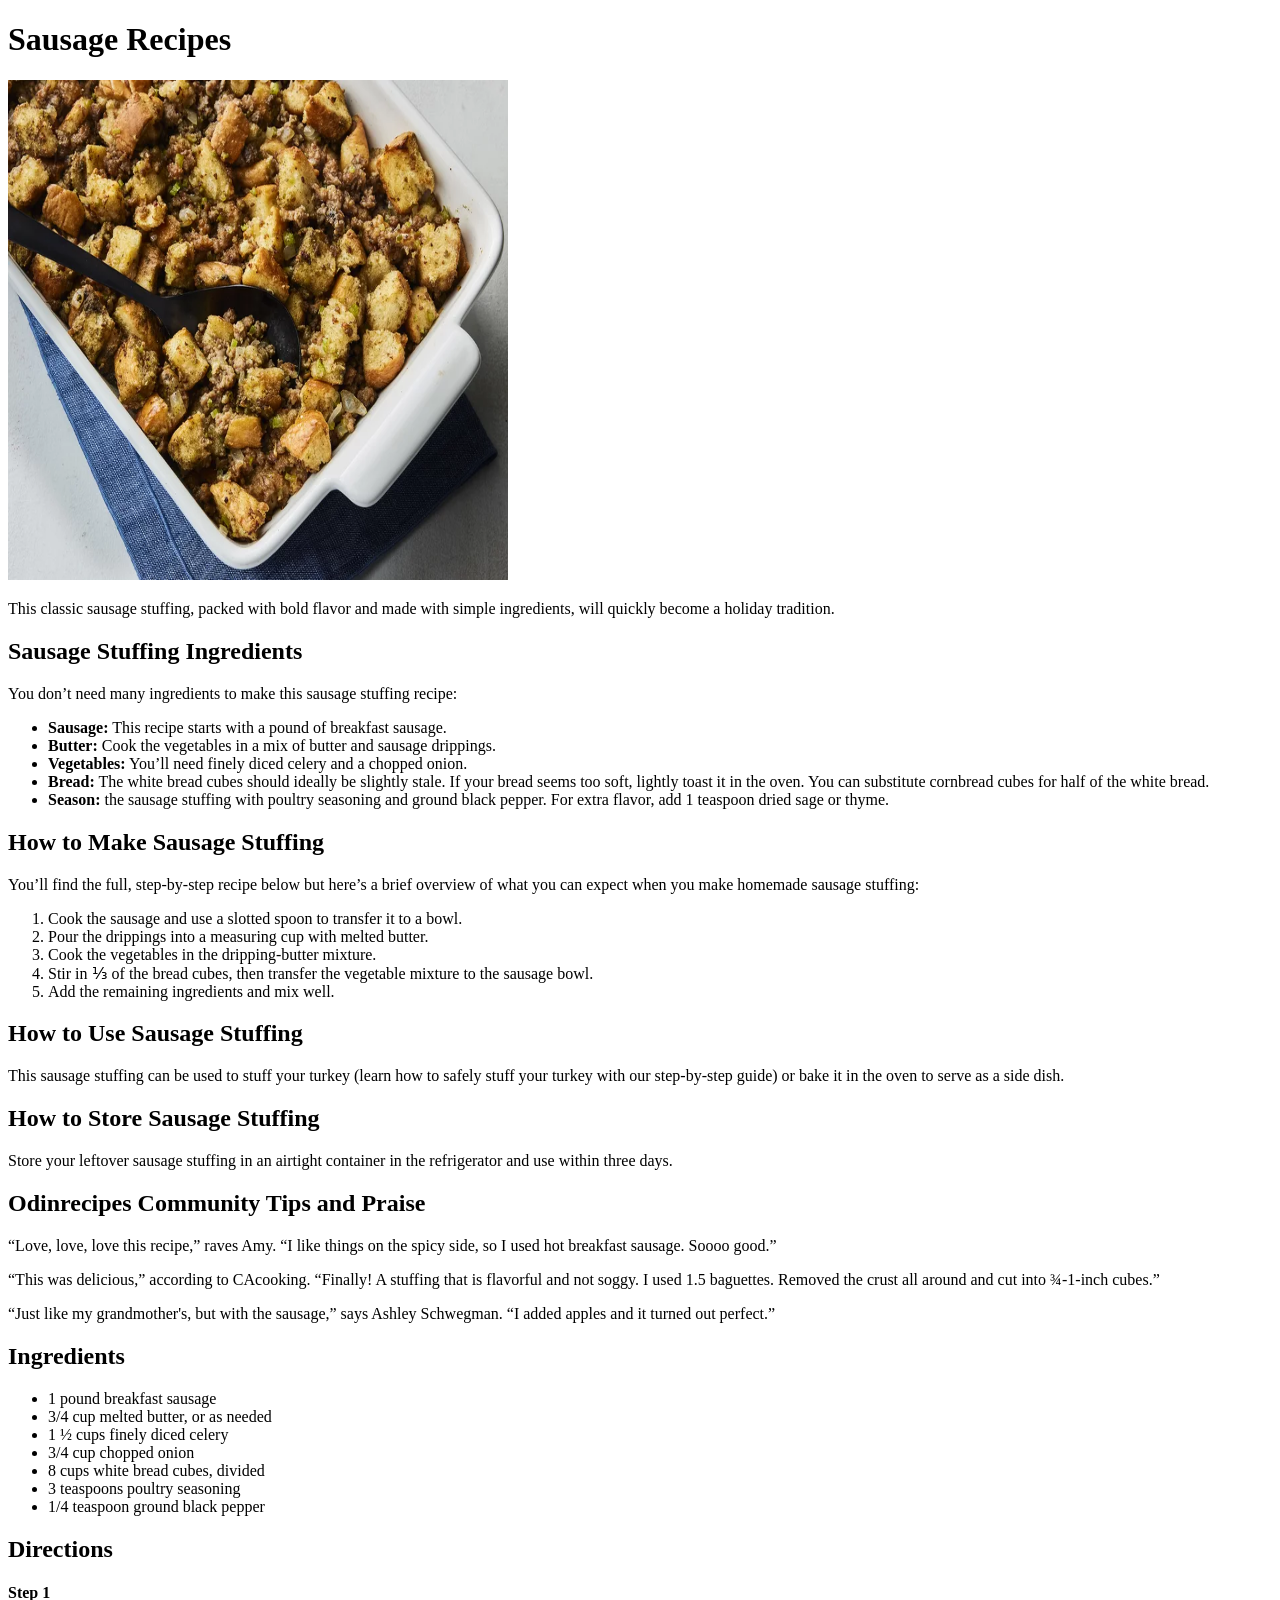
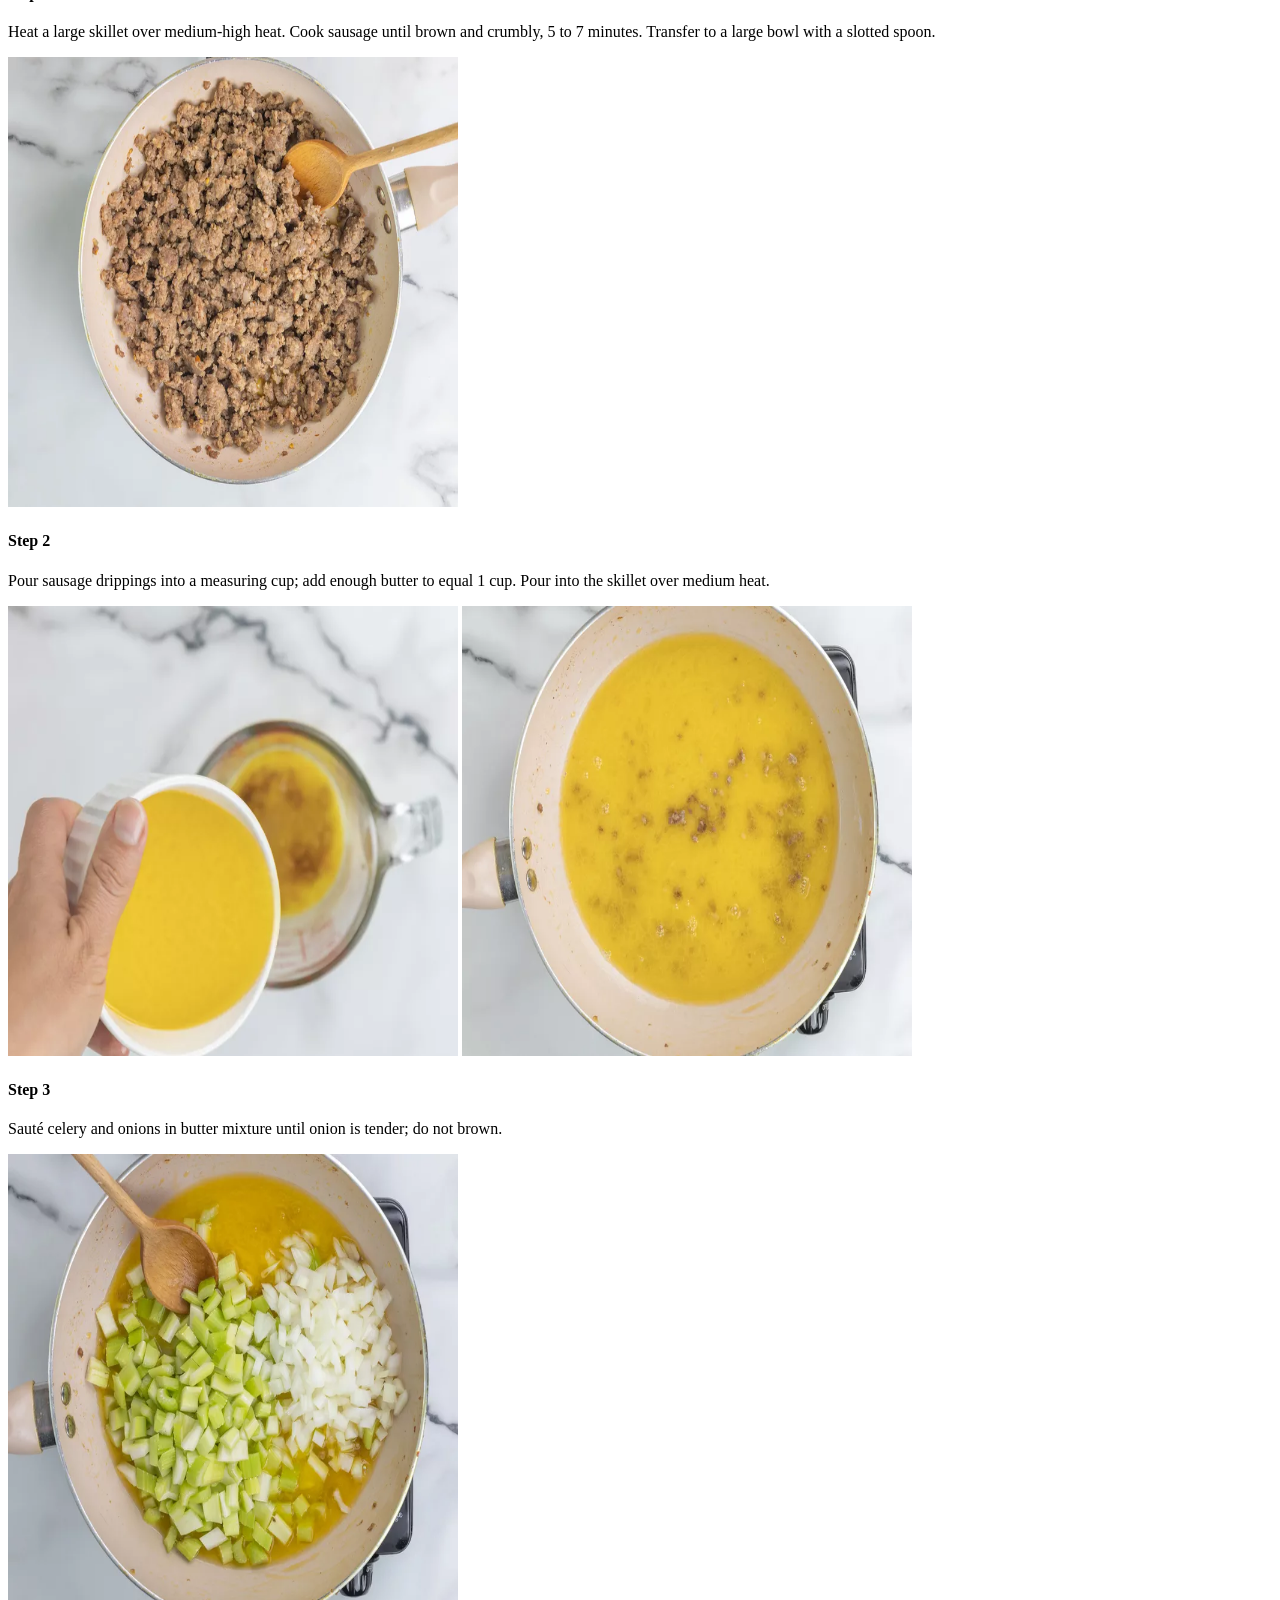
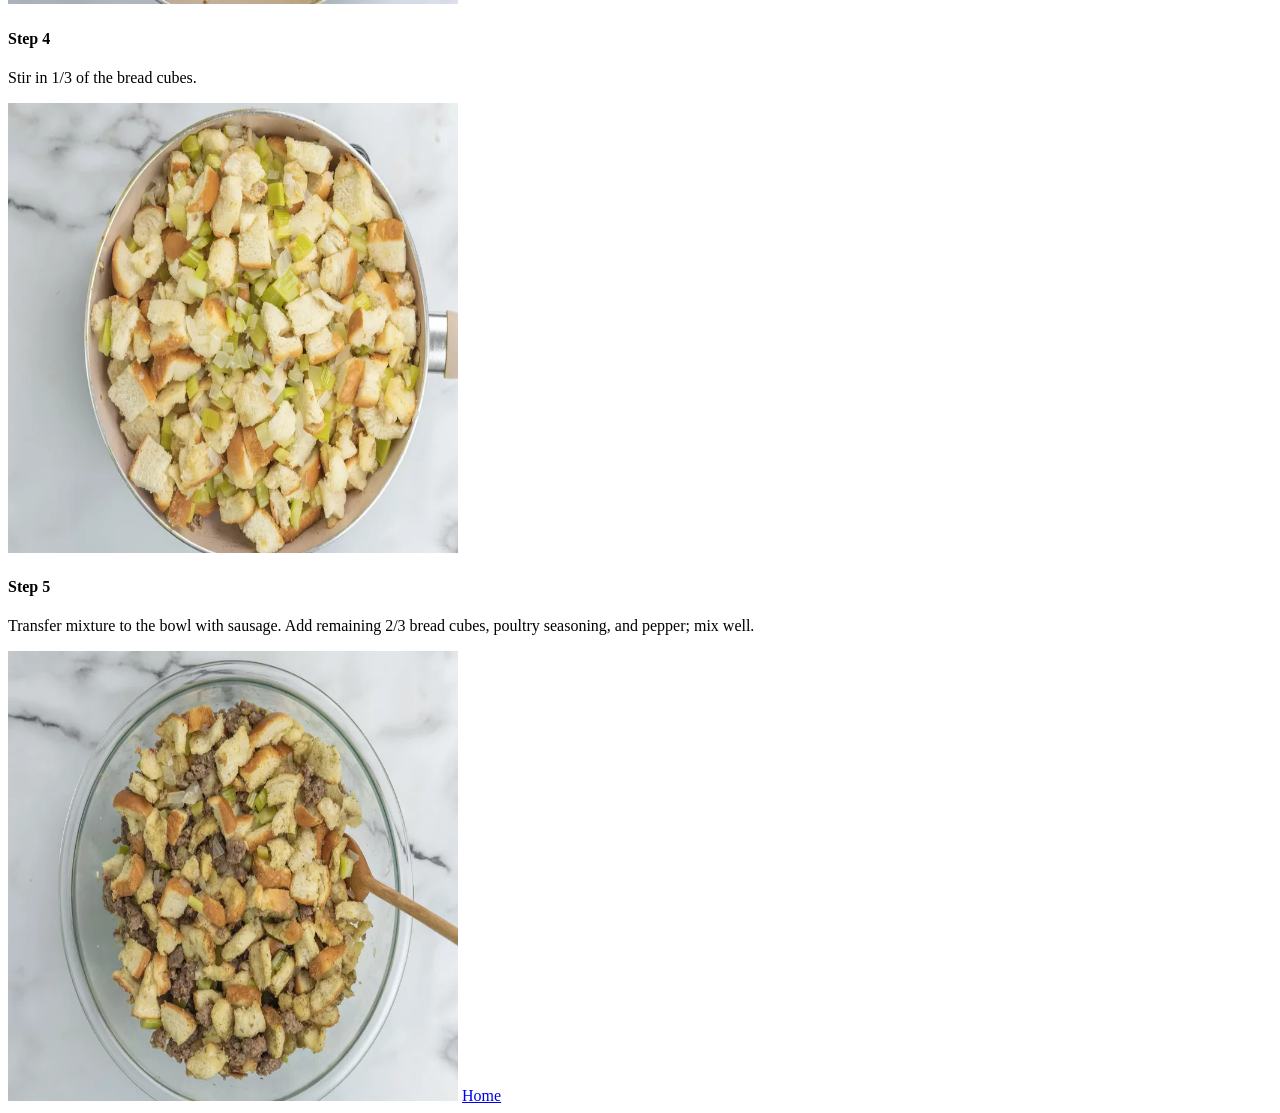
<file: recipes/Sausage.html>
<!DOCTYPE html>
<html lang="en">

<head>
    <meta charset="UTF-8">
    <meta name="viewport" content="width=device-width, initial-scale=1.0">
    <title>Sausage Recipes</title>
</head>

<body>
    <h1>Sausage Recipes</h1>
    <img src="../images/sausage2.jpg" alt="finished dish of sausage" height="500" width="500">
    <p>This classic sausage stuffing, packed with bold flavor and made with simple ingredients, will quickly become a
        holiday tradition.</p>
    <h2>Sausage Stuffing Ingredients</h2>
    <p>You don’t need many ingredients to make this sausage stuffing recipe:</p>
    <ul>
        <li><strong>Sausage:</strong> This recipe starts with a pound of breakfast sausage.</li>
        <li><strong>Butter:</strong> Cook the vegetables in a mix of butter and sausage drippings.</li>
        <li><strong>Vegetables:</strong> You’ll need finely diced celery and a chopped onion.</li>
        <li><strong>Bread:</strong> The white bread cubes should ideally be slightly stale. If your bread seems too
            soft, lightly toast it in the oven. You can substitute cornbread cubes for half of the white bread.</li>
        <li><strong>Season:</strong> the sausage stuffing with poultry seasoning and ground black pepper. For extra
            flavor, add 1 teaspoon dried sage or thyme.</li>
    </ul>
    <h2>How to Make Sausage Stuffing</h2>
    <p>You’ll find the full, step-by-step recipe below but here’s a brief overview of what you can expect when you make
        homemade sausage stuffing:</p>
    <ol>
        <li>Cook the sausage and use a slotted spoon to transfer it to a bowl.</li>
        <li>Pour the drippings into a measuring cup with melted butter.</li>
        <li>Cook the vegetables in the dripping-butter mixture.</li>
        <li>Stir in ⅓ of the bread cubes, then transfer the vegetable mixture to the sausage bowl.</li>
        <li>Add the remaining ingredients and mix well.</li>
    </ol>
    <h2>How to Use Sausage Stuffing</h2>
    <p>This sausage stuffing can be used to stuff your turkey (learn how to safely stuff your turkey with our
        step-by-step guide) or bake it in the oven to serve as a side dish.</p>
    <h2>How to Store Sausage Stuffing</h2>
    <p>Store your leftover sausage stuffing in an airtight container in the refrigerator and use within three days.</p>
    <h2>Odinrecipes Community Tips and Praise</h2>
    <p>“Love, love, love this recipe,” raves Amy. “I like things on the spicy side, so I used hot breakfast sausage.
        Soooo good.”</p>
    <p>“This was delicious,” according to CAcooking. “Finally! A stuffing that is flavorful and not soggy. I used 1.5
        baguettes. Removed the crust all around and cut into ¾-1-inch cubes.”</p>
    <p>“Just like my grandmother's, but with the sausage,” says Ashley Schwegman. “I added apples and it turned out
        perfect.”</p>
    <h2>Ingredients</h2>
    <ul>
        <li>1 pound breakfast sausage</li>
        <li>3/4 cup melted butter, or as needed</li>
        <li>1 ½ cups finely diced celery</li>
        <li>3/4 cup chopped onion</li>
        <li>8 cups white bread cubes, divided</li>
        <li>3 teaspoons poultry seasoning</li>
        <li>1/4 teaspoon ground black pepper</li>
    </ul>
    <h2>Directions</h2>
    <h4>Step 1</h4>
    <p>Heat a large skillet over medium-high heat. Cook sausage until brown and crumbly, 5 to 7 minutes. Transfer to a
        large bowl with a slotted spoon.</p>
    <img src="../images/sausage3.jpg" alt="photo Cooking sausage until brown and crumbly" height="450" width="450">
    <h4>Step 2</h4>
    <p>Pour sausage drippings into a measuring cup; add enough butter to equal 1 cup. Pour into the skillet over medium
        heat.</p>
    <img src="../images/sausage4.jpg" alt="photo Pouring sausage drippings into a measuring cup" width="450"
        height="450">
    <img src="../images/sausage5.jpg" alt="photo Pouring into the skillet over medium heat." height="450" width="450">
    <h4>Step 3</h4>
    <p>Sauté celery and onions in butter mixture until onion is tender; do not brown.</p>
    <img src="../images/sausage6.jpg" alt="photo Sauté celery and onions in butter mixture until onion is tender"
        width="450" height="450">
    <h4>Step 4</h4>
    <p>Stir in 1/3 of the bread cubes.</p>
    <img src="../images/sausage7.jpg" alt="photo Stir in 1/3 of the bread cubes" width="450" height="450">
    <h4>Step 5</h4>
    <p>Transfer mixture to the bowl with sausage. Add remaining 2/3 bread cubes, poultry seasoning, and pepper; mix
        well.</p>
    <img src="../images/sausage8.jpg" alt="photo Transfer mixture to the bowl with sausage" width="450" height="450">
    <a href="../index.html">Home</a>
</body>

</html>
</file>
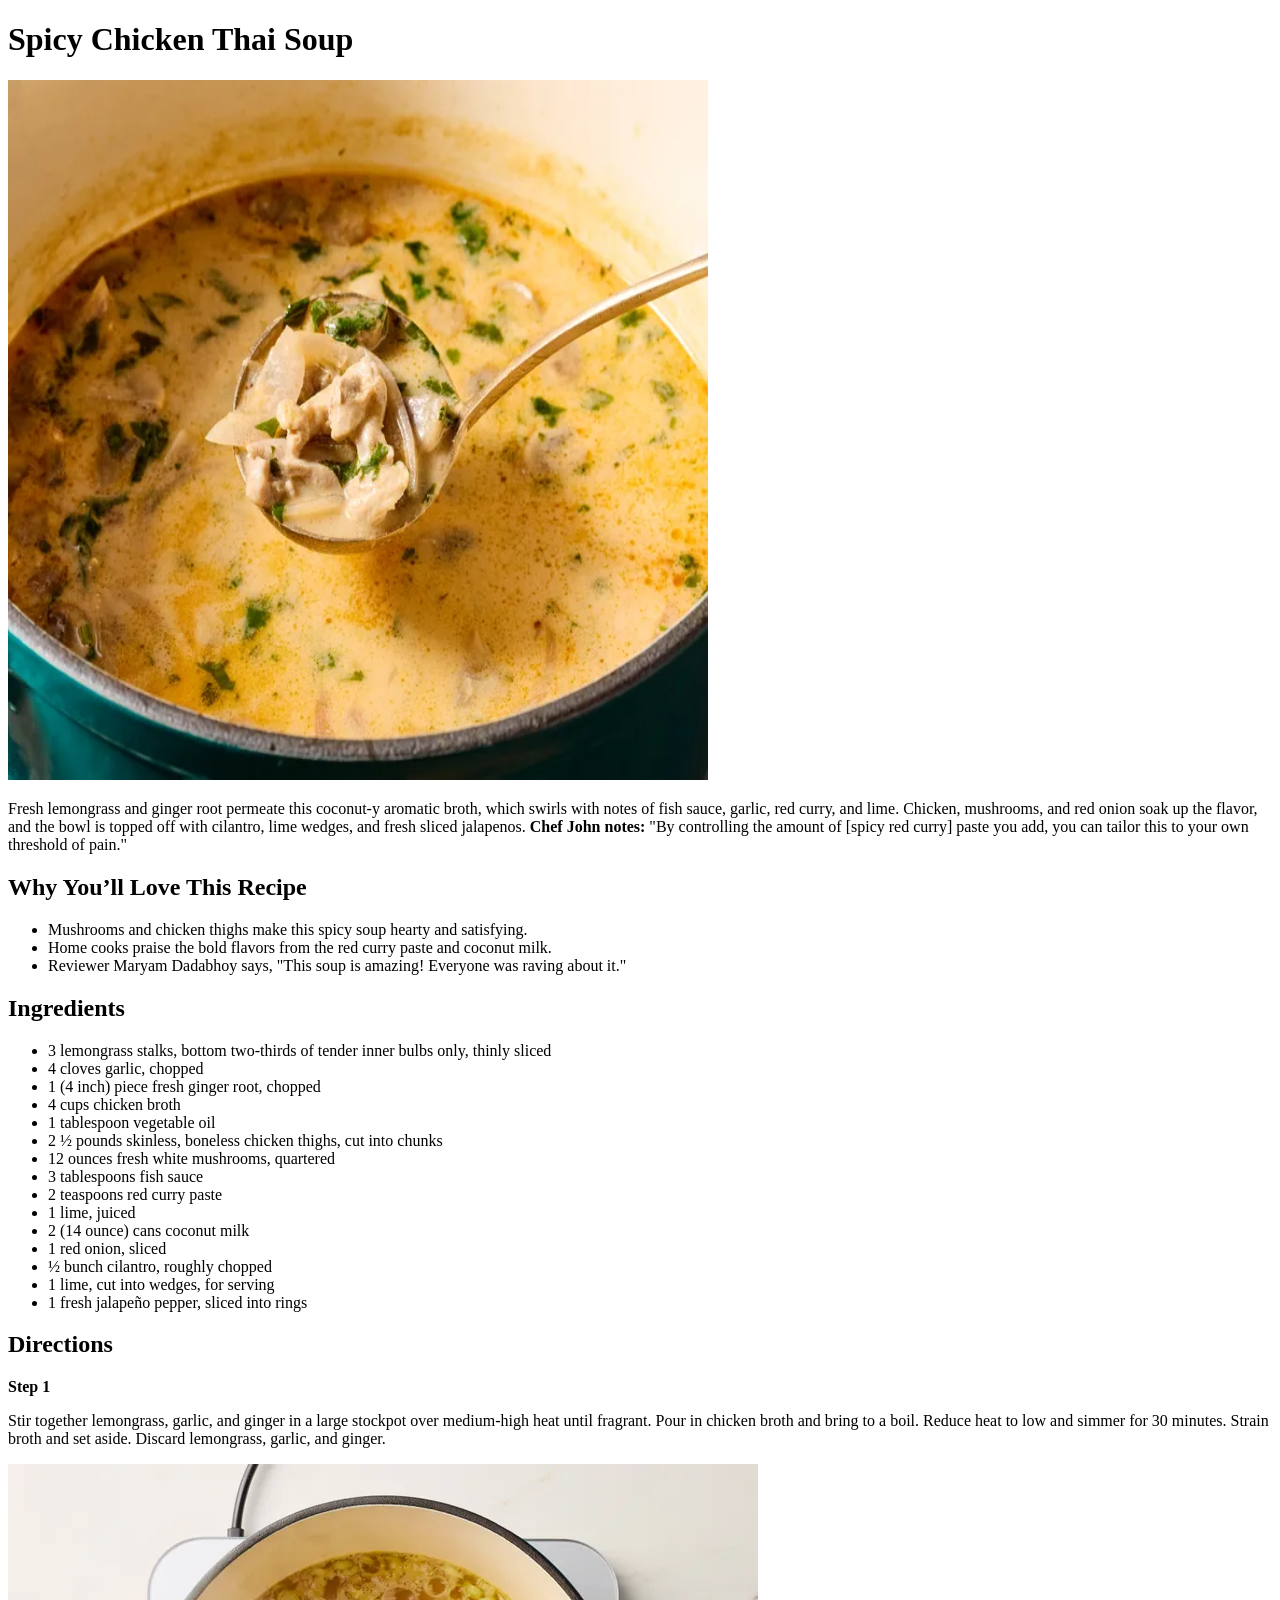
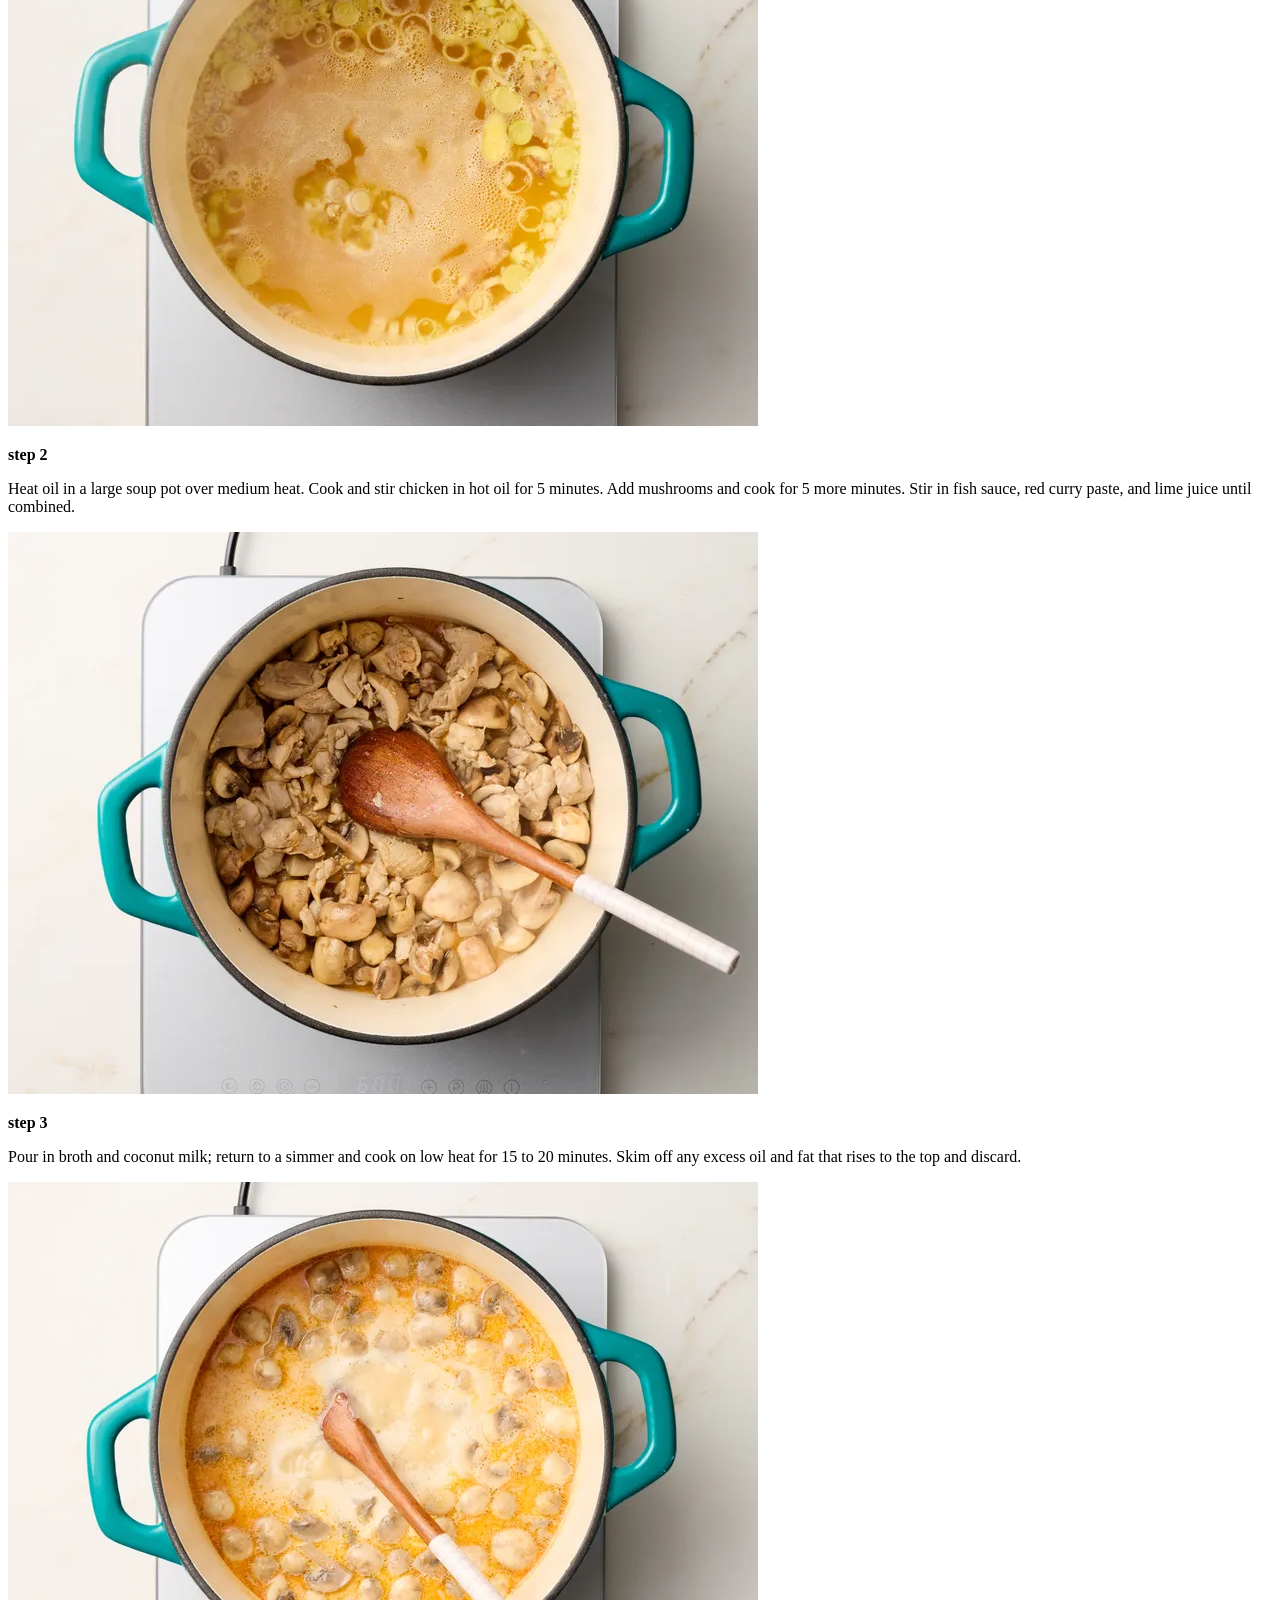
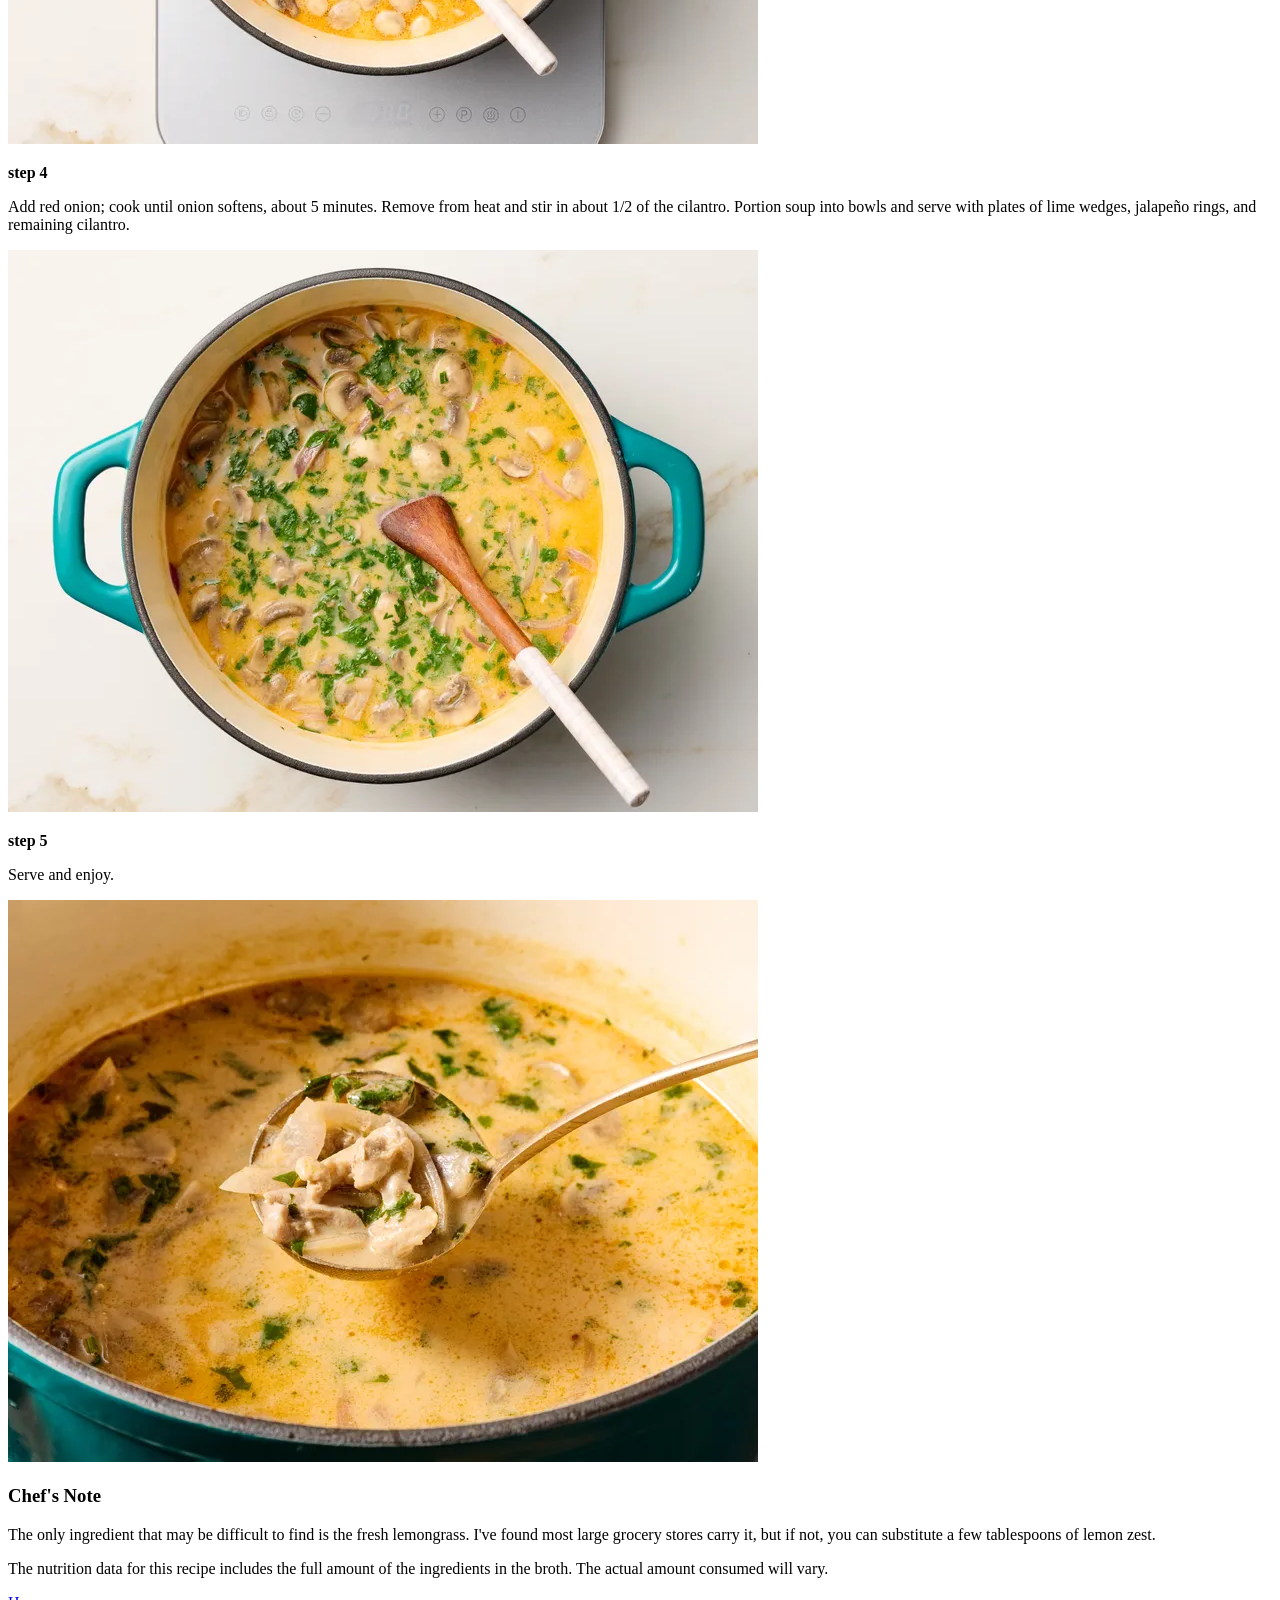
<file: Recipes/thai-soup.html>
<!doctype html>
<html lang="en">

<head>
    <meta charset="UTF-8">
    <meta name="viewport" content="width=device-width, initial-scale=1.0">
    <title>Thai soup</title>
</head>

<body>
    <h1>Spicy Chicken Thai Soup</h1>
    <img src="../images/span.jpg" alt="Spicy Chicken Thai Soup finished dish" width="700" height="700">
    <p>Fresh lemongrass and ginger root permeate this coconut-y aromatic broth, which swirls with notes of fish sauce,
        garlic, red curry, and lime. Chicken, mushrooms, and red onion soak up the flavor, and the bowl is topped off
        with cilantro, lime wedges, and fresh sliced jalapenos. <strong>Chef John notes:</strong> "By controlling the
        amount of [spicy
        red curry] paste you add, you can tailor this to your own threshold of pain."</p>
    <h2>Why You’ll Love This Recipe</h2>
    <ul>
        <li>Mushrooms and chicken thighs make this spicy soup hearty and satisfying.</li>
        <li>Home cooks praise the bold flavors from the red curry paste and coconut milk. </li>
        <li>Reviewer Maryam Dadabhoy says, "This soup is amazing! Everyone was raving about it."</li>
    </ul>
    <h2>Ingredients</h2>
    <ul>
        <li>3 lemongrass stalks, bottom two-thirds of tender inner bulbs only, thinly sliced</li>
        <li>4 cloves garlic, chopped</li>
        <li>1 (4 inch) piece fresh ginger root, chopped</li>
        <li>4 cups chicken broth</li>
        <li>1 tablespoon vegetable oil</li>
        <li>2 ½ pounds skinless, boneless chicken thighs, cut into chunks</li>
        <li>12 ounces fresh white mushrooms, quartered</li>
        <li>3 tablespoons fish sauce</li>
        <li>2 teaspoons red curry paste</li>
        <li>1 lime, juiced</li>
        <li>2 (14 ounce) cans coconut milk</li>
        <li>1 red onion, sliced</li>
        <li>½ bunch cilantro, roughly chopped</li>
        <li>1 lime, cut into wedges, for serving</li>
        <li>1 fresh jalapeño pepper, sliced into rings</li>
    </ul>
    <h2>Directions</h2>
    <p><strong>Step 1</strong></p>
    <p>Stir together lemongrass, garlic, and ginger in a large stockpot over medium-high heat until fragrant. Pour in
        chicken broth and bring to a boil. Reduce heat to low and simmer for 30 minutes. Strain broth and set aside.
        Discard lemongrass, garlic, and ginger.</p>
    <img src="../images/span2.jpg" alt="Food Styling: Shannon Goforth">
    <p><strong>step 2</strong></p>
    <p>Heat oil in a large soup pot over medium heat. Cook and stir chicken in hot oil for 5 minutes. Add mushrooms and
        cook for 5 more minutes. Stir in fish sauce, red curry paste, and lime juice until combined.</p>
    <img src="../images/span3.jpg" alt="Prop Styling: Dera Burreson">
    <p><strong>step 3</strong></p>
    <p>Pour in broth and coconut milk; return to a simmer and cook on low heat for 15 to 20 minutes. Skim off any excess
        oil and fat that rises to the top and discard.
    </p>
    <img src="../images/span4.jpg" alt="Prop Styling: Dera Burreson">
    <p><strong>step 4</strong></p>
    <p>Add red onion; cook until onion softens, about 5 minutes. Remove from heat and stir in about 1/2 of the cilantro.
        Portion soup into bowls and serve with plates of lime wedges, jalapeño rings, and remaining cilantro.</p>
    <img src="../images/span5.jpg" alt="Prop Styling: Dera Burreson">
    <p><strong>step 5</strong></p>
    <p>Serve and enjoy.</p>
    <img src="../images/span6.jpg" alt="Prop Styling: Dera Burreson">
    <h3>Chef's Note</h3>
    <p>The only ingredient that may be difficult to find is the fresh lemongrass. I've found most large grocery stores
        carry it, but if not, you can substitute a few tablespoons of lemon zest.</p>
    <p>The nutrition data for this recipe includes the full amount of the ingredients in the broth. The actual amount
        consumed will vary.</p>
    <a href="../index.html" rel="button to home page" target="_blank">Home</a>
</body>

</html>
</file>
<file: style.css/style.css>
* {
  margin: 0;
  padding: 0;
  box-sizing: border-box;
}

h1 {
  font-family: "Playfair Display", sans-serif;
}

:root {
  --color-dark-brown: #2c1a0e;
  --color-terracotta: #c1440e;
  --color-warm-orange: #e07b39;
  --color-cream: #f5ecd7;
  --color-soft-white: #fdfaf4;
}
body {
  font-family: "lato", sans-serif;
  font-size: 16px;
  line-height: 1.5;
  background-color: var(--color-cream);
  color: var(--color-dark-brown);
}

img {
  max-width: 100%;
  display: block;
}

a {
  text-decoration: none;
  color: inherit;
}

ul,
ol {
  list-style: none;
  padding: 0;
  margin: 0;
}

button {
  cursor: pointer;
  border: none;
  background: none;
  font-family: inherit;
  font-size: inherit;
}

h1,
h4 {
  background-color: var(--color-dark-brown);
  color: var(--color-cream);
  text-align: center;
}

.fine {
  color: var(--color-terracotta);
  font-family: fantasy;
}

img {
  margin: 0 auto;
  border: solid burlywood;
}

.intro,
.footer {
  background-color: whitesmoke;
  text-align: center;
  margin: 10px;
  border: solid var(--color-dark-brown);
}

.recipes {
  margin-left: 15px;
}

.head {
  background-color: var(--color-dark-brown);
  color: var(--color-cream);
  text-align: center;
  border: solid white;
  margin-bottom: 10px;
  margin-right: 15px;
}

.button {
  display: inline-block;
  background-color: #e07b39;
  margin: 3px;
  padding: 2px 5px;
  border-radius: 10px;
}

.enjoy {
  text-align: center;
}
</file>
